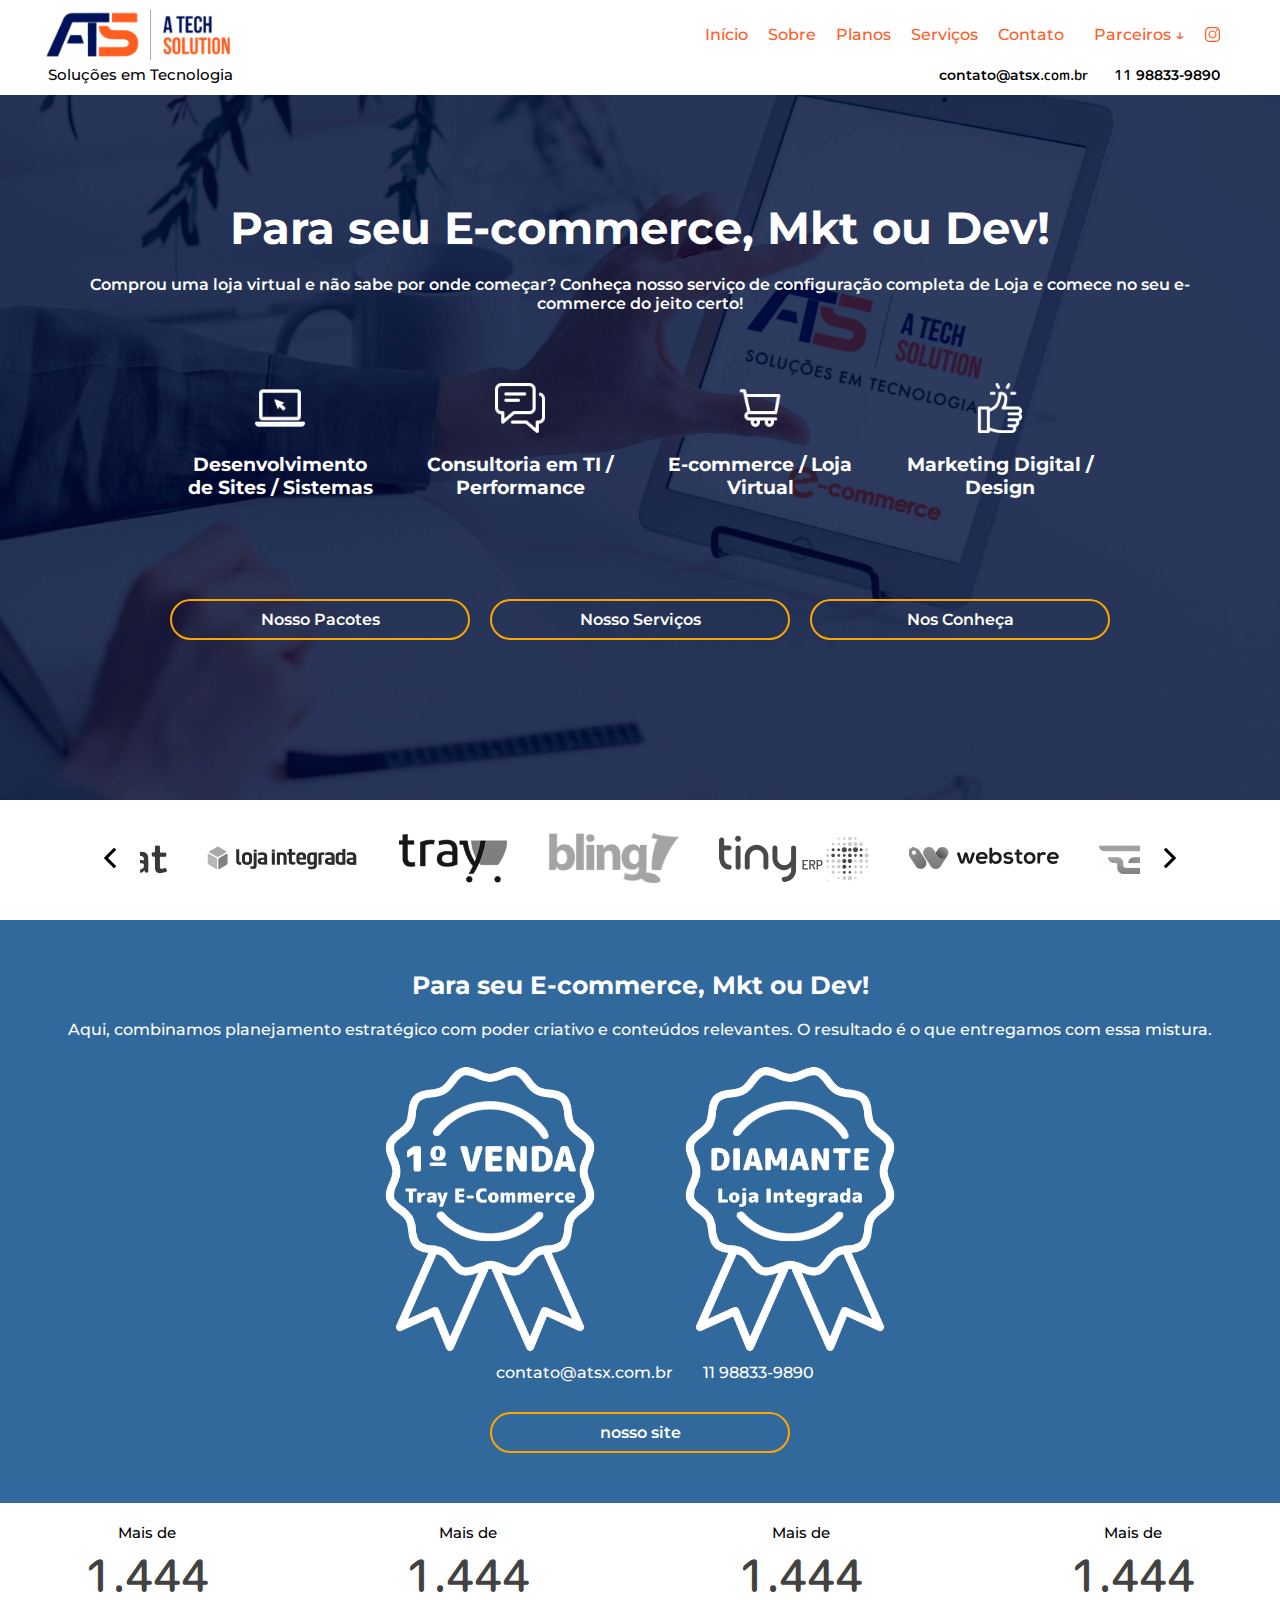
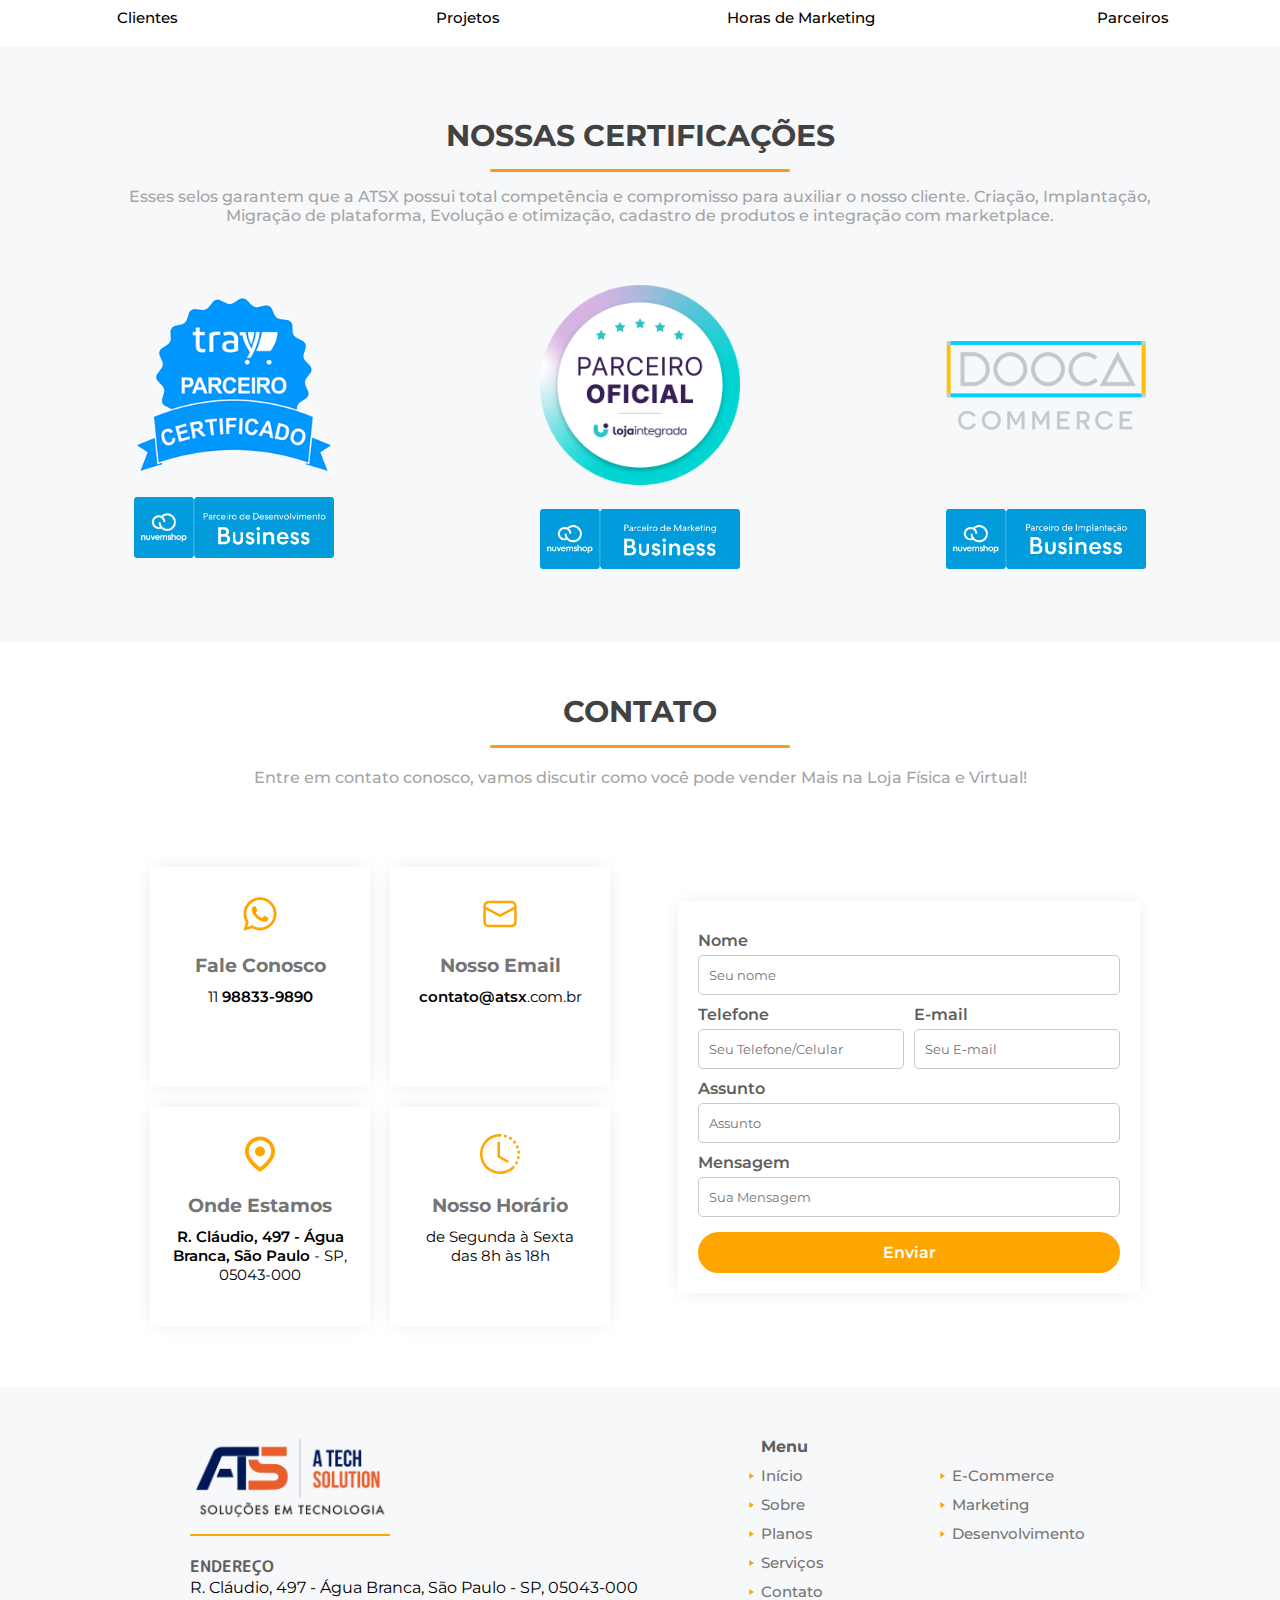
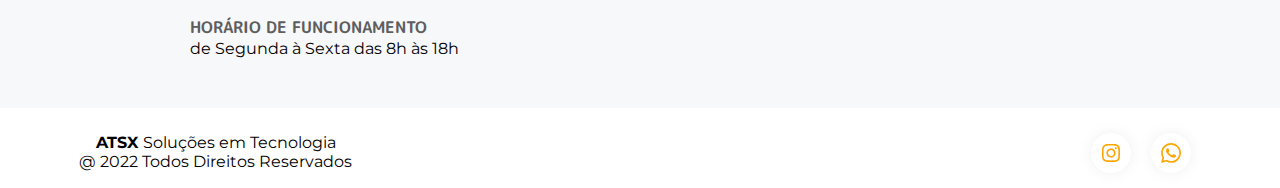
<file: index.html>
<!DOCTYPE html>
<html lang="en">
<head>
    <meta charset="UTF-8">
    <meta http-equiv="X-UA-Compatible" content="IE=edge">
    <meta name="viewport" content="width=device-width, initial-scale=1.0">
    <link rel="stylesheet" href="style.css">
    <link href="https://fonts.googleapis.com/css2?family=Montserrat:ital,wght@0,100;0,200;0,300;0,400;0,500;0,600;0,700;0,800;0,900;1,100;1,200;1,300;1,400;1,500;1,600;1,700;1,800;1,900&display=swap" rel="stylesheet">
    <link href="https://fonts.googleapis.com/css2?family=M+PLUS+Rounded+1c:wght@100;300;400;500;700;800;900&display=swap" rel="stylesheet">

    <title>Atsx</title>
</head>
<body>
    <header>
        <div class="fold-out">
            <div class="navigation">
                <img src="./icons/right-arrow.png" alt="">
            </div>
            <div class="mobile-menu">
                <div class="navigation-off"><img src="./icons/left-arrow.png" alt=""></div>
                <a href="index.html">Início</a>
                <a href="sobre.html">Sobre</a>
                <a href="pacotes.html">Planos</a>
                <a href="servicos.html">Serviços</a>
                <a href="contato.html">Contato</a>
                <a href="index.html"><img class="mobile-logo" src="./img/logo.png" alt=""></a>
            </div>
        </div>
        <div id="scroll-down">
            <div class="header-line-1">
                <!-- logo -->
                <div class="logo-atsx">
                    <img class="img-logo logo-display" src="./img/ats-logo-white.png" alt="">
                    <img class="img-logo-color" src="./img/ats-logo.png" alt="">
                </div>
                <!-- nav content -->
                <div class="nav-pages">
                    <a href="index.html">Início</a>
                    <a href="/sobre.html">Sobre</a>
                    <a href="/pacotes.html">Planos</a>
                    <a href="/servicos.html">Serviços</a>
                    <a href="/contato.html">Contato</a>
                    <div class="dropdown">
                        <button class="dropbtn">Parceiros ↓</button>
                            <div class="dropdown-content">
                                <a href="https://www.tray.com.br/" target="_blank">Tray E-commerce</a>
                                <a href="https://lojaintegrada.com.br/" target="_blank">Loja Integrada</a>
                                <a href="https://www.bling.com.br/" target="_blank">Bling</a>
                            </div>
                    </div>
                    <a href="https://www.instagram.com/atsxdigital/" target="_blank">
                        <svg class="insta-icon-nav" fill="white" xmlns="http://www.w3.org/2000/svg"  viewBox="0 0 26 26" width="26px" height="26px"><path d="M 7.546875 0 C 3.390625 0 0 3.390625 0 7.546875 L 0 18.453125 C 0 22.609375 3.390625 26 7.546875 26 L 18.453125 26 C 22.609375 26 26 22.609375 26 18.453125 L 26 7.546875 C 26 3.390625 22.609375 0 18.453125 0 Z M 7.546875 2 L 18.453125 2 C 21.527344 2 24 4.46875 24 7.546875 L 24 18.453125 C 24 21.527344 21.53125 24 18.453125 24 L 7.546875 24 C 4.472656 24 2 21.53125 2 18.453125 L 2 7.546875 C 2 4.472656 4.46875 2 7.546875 2 Z M 20.5 4 C 19.671875 4 19 4.671875 19 5.5 C 19 6.328125 19.671875 7 20.5 7 C 21.328125 7 22 6.328125 22 5.5 C 22 4.671875 21.328125 4 20.5 4 Z M 13 6 C 9.144531 6 6 9.144531 6 13 C 6 16.855469 9.144531 20 13 20 C 16.855469 20 20 16.855469 20 13 C 20 9.144531 16.855469 6 13 6 Z M 13 8 C 15.773438 8 18 10.226563 18 13 C 18 15.773438 15.773438 18 13 18 C 10.226563 18 8 15.773438 8 13 C 8 10.226563 10.226563 8 13 8 Z"/></svg>
                    </a>
                        
                </div>
            </div>
            <div class="header-line-2">
                <div class="logo-text"> <p>Soluções em Tecnologia</p></div>
                <!-- email+num wsp -->
                <div class="nav-contact">
                    <a href="/contato.html"><span>contato@atsx</span>.com.br</a>
                    <a href="https://api.whatsapp.com/send?phone=5511988339890&text=Ol%C3%A1,%20gostaria%20de%20falar%20sobre%20meu%20E-commerce." target="_blank">11 <span>98833-9890</span></a>
                </div>
            </div>
        </div>
    </header>

    <!-- container 1/parallax -->
    <section class="hero">
        <div class="container">
            <div class="container-1">
                <div class="container-1-info">
                    <h1 class="landing-h1">
                        Para seu E-commerce, Mkt ou Dev!
                    </h1>
                    <p class="landing-text">
                        Comprou uma loja virtual e não sabe por onde começar? Conheça nosso serviço de configuração completa de Loja e comece no seu e-commerce do jeito certo!
                    </p>
                    <div class="columns-cont1">
                        <div class="columns-icon-text">
                            <div class="icon-text">
                                <img src="./icons/laptop.png" alt="">
                                <h3>Desenvolvimento de Sites / Sistemas</h3>
                            </div>
                            <div class="icon-text">
                                <img src="./icons/chat.png" alt="">
                                <h3>Consultoria em TI / Performance</h3>
                            </div>
                        </div>
                        <div class="columns-icon-text">
                            <div class="icon-text">
                                <img src="./icons/cart.png" alt="">
                                <h3>E-commerce / Loja Virtual</h3>
                            </div>
                            <div class="icon-text">
                                <img src="./icons/marketing-digital.png" alt="">
                                <h3>Marketing Digital / Design</h3>
                            </div>
                            
                        </div>
                    </div>
                    
                </div>
            </div>
            

            </div>
            <div class="container-buttons">
                <a href="/pacotes.html">Nosso Pacotes</a>
                <a href="/servicos.html">Nosso Serviços</a>
                <a href="/sobre.html">Nos Conheça</a>
            </div>
        </div>
        <div class="hero-overlay"></div>
    </section>





    <!-- carousel -->
    <div class="carousel">
        <div onclick="showLeft()" class="carousel-button left"><img src="./icons/left-arrow.png" alt=""></div>
        <div class="carousel-mask">
            <div class="carousel-content">
                <a target="_blank" href="https://dooca.com.br/"><img class="dooca-bw" src="./img/parceiros/dooca-commerce.png" alt=""></a>
                <a target="_blank" href="https://www.jivochat.com.br/"><img class="jivochat-bw" src="./img/parceiros/jivochat.png" alt=""></a>
                <a target="_blank" href="https://lojaintegrada.com.br/"><img class="loja-integrada-bw" src="./img/parceiros/loja-integrada.png" alt=""></a>
                <a target="_blank" href="https://www.tray.com.br/"><img class="tray-bw" src="./img/parceiros/tray.png" alt=""></a>
                <a target="_blank" href="https://www.bling.com.br/"><img class="bling-bw" src="./img/parceiros/bling.png" alt=""></a>
                <a target="_blank" href="https://tiny.com.br/"><img class="tiny-bw" src="./img/parceiros/tiny.png" alt=""></a>
                <a target="_blank" href="https://www.webstore.com.br/"><img class="web-store-bw" src="./img/parceiros/web-store.png" alt=""></a>
                <a target="_blank" href="https://effectecommerce.com.br/"><img class="effect-bw" src="./img/parceiros/effect-ecommerce.png" alt=""></a>
                <a target="_blank" href="https://www.yapay.com.br/"><img class="yapay-bw" src="./img/parceiros/yapay.png" alt=""></a>
            </div>
        </div>
        <div onclick="showRight()" class="carousel-button right"><img src="./icons/right-arrow.png" alt=""></div>
    </div>
    <div class="non-carousel">
        <div class="non-carousel-content">
            <div class="non-carousel-row">
                <a target="_blank" href="https://dooca.com.br/"><img class="dooca-bw" src="./img/parceiros/dooca-commerce.png" alt=""></a>
                <a target="_blank" href="https://www.jivochat.com.br/"><img class="jivochat-bw" src="./img/parceiros/jivochat.png" alt=""></a>
                <a target="_blank" href="https://lojaintegrada.com.br/"><img class="loja-integrada-bw" src="./img/parceiros/loja-integrada.png" alt=""></a>
            </div>
            <div class="non-carousel-row">
                <a target="_blank" href="https://www.tray.com.br/"><img class="tray-bw" src="./img/parceiros/tray.png" alt=""></a>
                <a target="_blank" href="https://www.bling.com.br/"><img class="bling-bw" src="./img/parceiros/bling.png" alt=""></a>
                <a target="_blank" href="https://tiny.com.br/"><img class="tiny-bw" src="./img/parceiros/tiny.png" alt=""></a>
            </div>
            <div class="non-carousel-row">
                <a target="_blank" href="https://www.webstore.com.br/"><img class="web-store-bw" src="./img/parceiros/web-store.png" alt=""></a>
                <a target="_blank" href="https://effectecommerce.com.br/"><img class="effect-bw" src="./img/parceiros/effect-ecommerce.png" alt=""></a>
                <a target="_blank" href="https://www.yapay.com.br/"><img class="yapay-bw" src="./img/parceiros/yapay.png" alt=""></a>
            </div>
            
            
            
        </div>
    </div>
    <!-- container 2 -->
    <div class="container2">
        <div class="container-2">
            <div class="container-2-info">
                <h3>
                    Para seu E-commerce, Mkt ou Dev!
                </h3>
                <p class="container-2-text">
                    Aqui, combinamos planejamento estratégico com poder criativo e conteúdos relevantes. O resultado é o que entregamos com essa mistura.
                </p>
                <div class="cont2-icons-row">
                    <div class="cont2-icon">
                        <img src="./icons/tray medal.png" alt="">
                    </div>
                    <div class="cont2-icon">
                        <img src="./icons/loja integrada medal.png" alt="">
                    </div>
                </div>
                <div class="container-2-contact">
                    <p><span>contato@atsx</span>.com.br</p>
                    <p>11 <span>98833-9890</span></p>
                </div>
            </div>
            <div class="container-buttons">
                <a href="https://atsx.com.br/">nosso site</a>
            </div>
        </div>
    </div>

    <!-- container 3 -->
    <div class="container3">
        <div class="container-3">
            <div class="cont3-column">
                <p class="cont3-txt">Mais de</p>
                <p class="cont3-num">1.444</p>
                <p class="cont3-txt">Clientes</p>
            </div>
            <div class="cont3-column">
                <p class="cont3-txt">Mais de</p>
                <p class="cont3-num">1.444</p>
                <p class="cont3-txt">Projetos</p>
            </div>
            <div class="cont3-column">
                <p class="cont3-txt">Mais de</p>
                <p class="cont3-num">1.444</p>
                <p class="cont3-txt">Horas de Marketing</p>
            </div>
            <div class="cont3-column">
                <p class="cont3-txt">Mais de</p>
                <p class="cont3-num">1.444</p>
                <p class="cont3-txt">Parceiros</p>
            </div>
        </div>
    </div>

    <!-- container 4 -->
    <div class="container4">
        <div class="container-4">
            <div class="container-4-info">
                <h2>NOSSAS CERTIFICAÇÕES</h2>
                <div class="orange-line"></div>
                <p class="container-txt">Esses selos garantem que a ATSX possui total competência e compromisso para auxiliar o nosso cliente. Criação, Implantação, Migração de plataforma, Evolução e otimização, cadastro de produtos e integração com marketplace.</p>
                <div class="container-certificados">
                    <div class="certificados">
                        <a href=""><img class="cima" src="./img/selo-certificado-tray.png" alt=""></a>
                        <a href=""><img src="./img/devrocket-nuvemshop-desenvolvimento.png" alt=""></a>
                    </div>
                        
                    <div class="certificados">
                        <a href=""><img class="cima" src="./img/selo-certificado-loja-integrada-novo.png" alt=""></a>
                        <a href=""><img src="./img/devrocket-nuvemshop-marketing.png" alt=""></a>
                    </div>
                    <div class="certificados">
                        <a href=""><img class="cima" src="./img/dooca-commerce.png" alt=""></a>
                        <a href=""><img src="./img/devrocket-nuvemshop-implantacao.png" alt=""></a>
                    </div>
                </div>
            </div>
        </div>
    </div>

    <div class="containercntt">
        <div class="container-contato">
            <h2>CONTATO</h2>
            <div class="orange-line"></div>
            <p class="container-txt">Entre em contato conosco, vamos discutir como você pode vender Mais na Loja Física e Virtual!</p>
            <div class="contato-info">
                <div class="our-info">
                    <div class="our-row">
                        <div class="our-phone our-square">
                            <img src="./icons/whatsapp.svg" alt="">
                            <h3>Fale Conosco</h3>
                            <p>11 <strong>98833-9890</strong></p>
                        </div>
                        <div class="our-email our-square">
                            <img src="./icons/mail.svg" alt="">
                            <h3>Nosso Email</h3>
                            <p><strong>contato@atsx</strong>.com.br</p>
                        </div>
                    </div>
                    <div class="our-row">
                        <div class="our-place our-square">
                            <img src="./icons/map-pin.svg" alt="">
                            <h3>Onde Estamos</h3>
                            <p><strong>R. Cláudio, 497 - Água Branca, São Paulo</strong> - SP, 05043-000</p>
                        </div>
                        <div class="our-hour our-square">
                            <img src="./icons/clock.svg" alt="">
                            <h3>Nosso Horário</h3>
                            <p>de Segunda à Sexta </br>
                                das 8h às 18h</p>
                        </div>
                    </div>
                </div>
                
                    
                <form class="formulario-contato">
                    <label for="fname">Nome</label>
                    <input type="text" id="fname" name="fname" placeholder="Seu nome">
                    <div class="f-phone-mail">
                        <div class="form-phone">
                            <label for="fphone">Telefone</label>
                            <input type="text" id="fphone" name="fphone" placeholder="Seu Telefone/Celular">  
                        </div>
                        <div class="form-mail">
                            <label for="fmail">E-mail</label>
                            <input type="text" id="fmail" name="fmail" placeholder="Seu E-mail">
                        </div>
                        
                        
                    </div>
                    <label for="fsubject">Assunto</label>
                    <input type="text" id="fsubject" name="fsubject" placeholder="Assunto">
                    <label for="fmessage">Mensagem</label>
                    <input type="text" id="fmessage" name="fmessage" placeholder="Sua Mensagem">
                    
                    <a class="container-button" href="">Enviar</a>
                </form>
            </div>
        </div>
    </div>
    
    <footer>
        <div class="container-footer">
            <div class="logo-contact">
                <a href="index.html"><img src="./img/logo.png""></a>
                
                <div class="orange-line-footer"></div> <br>
                <p>
                    <strong>ENDEREÇO</strong> <br>
                    R. Cláudio, 497 - Água Branca, São Paulo - SP, 05043-000 </p> <br>
                    <strong>HORÁRIO DE FUNCIONAMENTO</strong> <br>
                    de Segunda à Sexta das 8h às 18h
    
                </p>
            </div>
            <div class="footer-col">
                <p>Menu</p>
                <div>
                    <div class="footer-col-item">
                        <img src="./icons/ci_play-arrow.svg" alt="">
                        <a href="/index.html">Início</a>
                    </div>
                    <div class="footer-col-item">
                        <img src="./icons/ci_play-arrow.svg" alt="">
                        <a href="/sobre.html">Sobre</a>
                    </div>
                    <div class="footer-col-item">
                        <img src="./icons/ci_play-arrow.svg" alt="">
                        <a href="/pacotes.html">Planos</a>
                    </div>
                    <div class="footer-col-item">
                        <img src="./icons/ci_play-arrow.svg" alt="">
                        <a href="/servicos.html">Serviços</a>
                    </div>
                    <div class="footer-col-item">
                        <img src="./icons/ci_play-arrow.svg" alt="">
                        <a href="/contato.html">Contato</a>
                    </div>
                </div>
            </div>
            <div class="footer-col">
                <p><br></p>
                <div>
                    <div class="footer-col-item">
                        <img src="./icons/ci_play-arrow.svg" alt="">
                        <a href="">E-Commerce</a>
                    </div>
                    <div class="footer-col-item">
                        <img src="./icons/ci_play-arrow.svg" alt="">
                        <a href="">Marketing</a>
                    </div>
                    <div class="footer-col-item">
                        <img src="./icons/ci_play-arrow.svg" alt="">
                        <a href="">Desenvolvimento</a>
                    </div>
                    
                </div>
            </div>
        </div>
        
        <div class="footer-line2-cont">
            <div class="footer-line2">
                <p><strong> ATSX </strong>Soluções em Tecnologia <br> @ 2022 Todos Direitos Reservados</p>
                <div class="footer-line2-icons">
                    <a href="https://www.instagram.com/atsxdigital/" target="_blank" class="icon-circle"><img src="./icons/ci_instagram.svg" alt=""></a>
                    <a href="https://api.whatsapp.com/send?phone=5511988339890&text=Ol%C3%A1,%20gostaria%20de%20falar%20sobre%20meu%20E-commerce." class="icon-circle" target="_blank"><img src="./icons/whatsapp.svg" alt=""></a>
                </div>
            </div>
        </div>
        
    </footer>
    
    <script src="./script.js"></script>
</body>
</html>
</file>
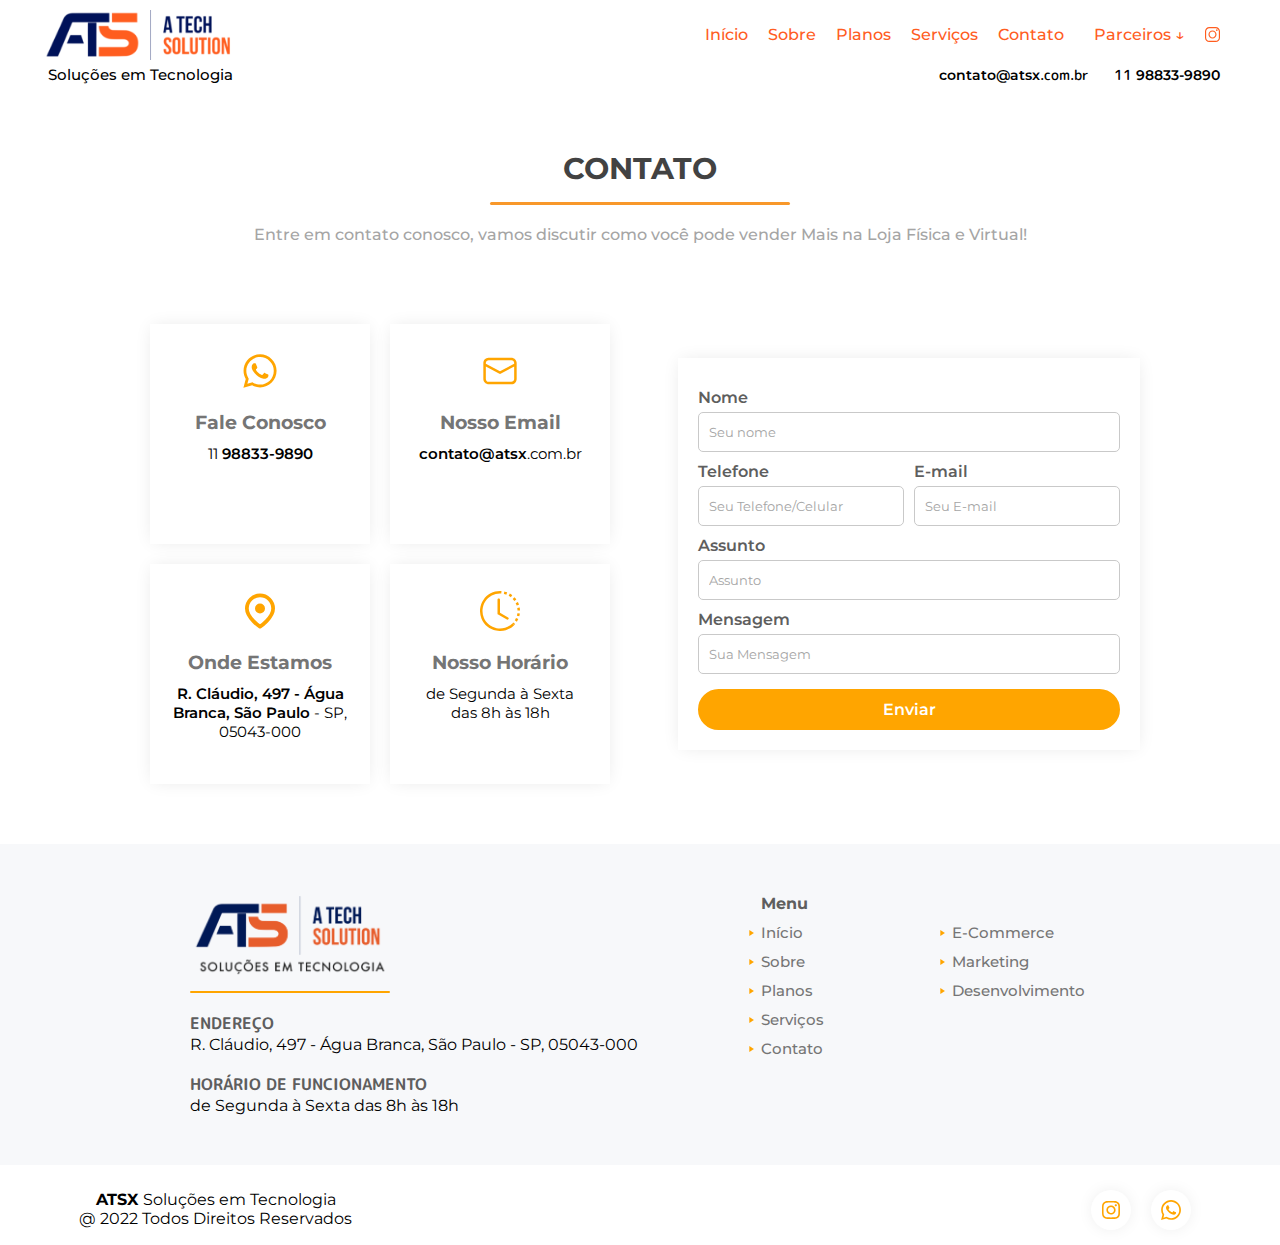
<file: contato.html>
<!DOCTYPE html>
<html lang="en">
<head>
    <meta charset="UTF-8">
    <meta http-equiv="X-UA-Compatible" content="IE=edge">
    <meta name="viewport" content="width=device-width, initial-scale=1.0">
    <link rel="stylesheet" href="style.css">
    <link href="https://fonts.googleapis.com/css2?family=Montserrat:ital,wght@0,100;0,200;0,300;0,400;0,500;0,600;0,700;0,800;0,900;1,100;1,200;1,300;1,400;1,500;1,600;1,700;1,800;1,900&display=swap" rel="stylesheet">
    <link href="https://fonts.googleapis.com/css2?family=M+PLUS+Rounded+1c:wght@100;300;400;500;700;800;900&display=swap" rel="stylesheet">
    <title>Contato ATSX</title>
</head>
<body>
    <header>
        <div class="fold-out">
            <div class="navigation">
                <img src="./icons/right-arrow.png" alt="">
            </div>
            <div class="mobile-menu">
                <div class="navigation-off"><img src="./icons/left-arrow.png" alt=""></div>
                <a href="index.html">Início</a>
                <a href="sobre.html">Sobre</a>
                <a href="pacotes.html">Planos</a>
                <a href="servicos.html">Serviços</a>
                <a href="contato.html">Contato</a>
                <a href="index.html"><img class="mobile-logo" src="./img/logo.png" alt=""></a>
            </div>
        </div>
        <div id="scroll-down">
            <div class="header-line-1">
                <!-- logo -->
                <div class="logo-atsx">
                    <img class="img-logo logo-display" src="./img/ats-logo-white.png" alt="">
                    <img class="img-logo-color" src="./img/ats-logo.png" alt="">
                </div>
                <!-- nav content -->
                <div class="nav-pages">
                    <a href="index.html">Início</a>
                    <a href="/sobre.html">Sobre</a>
                    <a href="/pacotes.html">Planos</a>
                    <a href="/servicos.html">Serviços</a>
                    <a href="/contato.html">Contato</a>
                    <div class="dropdown">
                        <button class="dropbtn">Parceiros ↓</button>
                            <div class="dropdown-content">
                                <a href="https://www.tray.com.br/" target="_blank">Tray E-commerce</a>
                                <a href="https://lojaintegrada.com.br/" target="_blank">Loja Integrada</a>
                                <a href="https://www.bling.com.br/" target="_blank">Bling</a>
                            </div>
                    </div>
                    <a href="https://www.instagram.com/atsxdigital/" target="_blank">
                        <svg class="insta-icon-nav" fill="white" xmlns="http://www.w3.org/2000/svg"  viewBox="0 0 26 26" width="26px" height="26px"><path d="M 7.546875 0 C 3.390625 0 0 3.390625 0 7.546875 L 0 18.453125 C 0 22.609375 3.390625 26 7.546875 26 L 18.453125 26 C 22.609375 26 26 22.609375 26 18.453125 L 26 7.546875 C 26 3.390625 22.609375 0 18.453125 0 Z M 7.546875 2 L 18.453125 2 C 21.527344 2 24 4.46875 24 7.546875 L 24 18.453125 C 24 21.527344 21.53125 24 18.453125 24 L 7.546875 24 C 4.472656 24 2 21.53125 2 18.453125 L 2 7.546875 C 2 4.472656 4.46875 2 7.546875 2 Z M 20.5 4 C 19.671875 4 19 4.671875 19 5.5 C 19 6.328125 19.671875 7 20.5 7 C 21.328125 7 22 6.328125 22 5.5 C 22 4.671875 21.328125 4 20.5 4 Z M 13 6 C 9.144531 6 6 9.144531 6 13 C 6 16.855469 9.144531 20 13 20 C 16.855469 20 20 16.855469 20 13 C 20 9.144531 16.855469 6 13 6 Z M 13 8 C 15.773438 8 18 10.226563 18 13 C 18 15.773438 15.773438 18 13 18 C 10.226563 18 8 15.773438 8 13 C 8 10.226563 10.226563 8 13 8 Z"/></svg>
                    </a>
                        
                </div>
            </div>
            <div class="header-line-2">
                <div class="logo-text"> <p>Soluções em Tecnologia</p></div>
                <!-- email+num wsp -->
                <div class="nav-contact">
                    <a href="/contato.html"><span>contato@atsx</span>.com.br</a>
                    <a href="https://api.whatsapp.com/send?phone=5511988339890&text=Ol%C3%A1,%20gostaria%20de%20falar%20sobre%20meu%20E-commerce." target="_blank">11 <span>98833-9890</span></a>
                </div>
            </div>
        </div>
    </header>
    <div class="containercntt cntt-page" style="padding-top:100px;">
        <div class="container-contato">
            <h2>CONTATO</h2>
            <div class="orange-line"></div>
            <p class="container-txt">Entre em contato conosco, vamos discutir como você pode vender Mais na Loja Física e Virtual!</p>
            <div class="contato-info">
                <div class="our-info">
                    <div class="our-row">
                        <div class="our-phone our-square">
                            <img src="./icons/whatsapp.svg" alt="">
                            <h3>Fale Conosco</h3>
                            <p>11 <strong>98833-9890</strong></p>
                        </div>
                        <div class="our-email our-square">
                            <img src="./icons/mail.svg" alt="">
                            <h3>Nosso Email</h3>
                            <p><strong>contato@atsx</strong>.com.br</p>
                        </div>
                    </div>
                    <div class="our-row">
                        <div class="our-place our-square">
                            <img src="./icons/map-pin.svg" alt="">
                            <h3>Onde Estamos</h3>
                            <p><strong>R. Cláudio, 497 - Água Branca, São Paulo</strong> - SP, 05043-000</p>
                        </div>
                        <div class="our-hour our-square">
                            <img src="./icons/clock.svg" alt="">
                            <h3>Nosso Horário</h3>
                            <p>de Segunda à Sexta </br>
                                das 8h às 18h</p>
                        </div>
                    </div>
                </div>
                
                    
                <form class="formulario-contato">
                    <label for="fname">Nome</label>
                    <input type="text" id="fname" name="fname" value="Seu nome">
                    <div class="f-phone-mail">
                        <div class="form-phone">
                            <label for="fphone">Telefone</label>
                            <input type="text" id="fphone" name="fphone" value="Seu Telefone/Celular">  
                        </div>
                        <div class="form-mail">
                            <label for="fmail">E-mail</label>
                            <input type="text" id="fmail" name="fmail" value="Seu E-mail">
                        </div>
                        
                        
                    </div>
                    <label for="fsubject">Assunto</label>
                    <input type="text" id="fsubject" name="fsubject" value="Assunto">
                    <label for="fmessage">Mensagem</label>
                    <input type="text" id="fmessage" name="fmessage" value="Sua Mensagem">
                    <!-- <label for="fverf">Verificação</label>
                    <input type="text" id="fverf" name="fverf"> -->
                    <a class="container-button" href="">Enviar</a>
                </form>
            </div>
        </div>
    </div>
    
    <footer>
        <div class="container-footer">
            <div class="logo-contact">
                <a href="index.html"><img src="./img/logo.png""></a>
                
                <div class="orange-line-footer"></div> <br>
                <p>
                    <strong>ENDEREÇO</strong> <br>
                    R. Cláudio, 497 - Água Branca, São Paulo - SP, 05043-000 </p> <br>
                    <strong>HORÁRIO DE FUNCIONAMENTO</strong> <br>
                    de Segunda à Sexta das 8h às 18h
    
                </p>
            </div>
            <div class="footer-col">
                <p>Menu</p>
                <div>
                    <div class="footer-col-item">
                        <img src="./icons/ci_play-arrow.svg" alt="">
                        <a href="/index.html">Início</a>
                    </div>
                    <div class="footer-col-item">
                        <img src="./icons/ci_play-arrow.svg" alt="">
                        <a href="/sobre.html">Sobre</a>
                    </div>
                    <div class="footer-col-item">
                        <img src="./icons/ci_play-arrow.svg" alt="">
                        <a href="/pacotes.html">Planos</a>
                    </div>
                    <div class="footer-col-item">
                        <img src="./icons/ci_play-arrow.svg" alt="">
                        <a href="/servicos.html">Serviços</a>
                    </div>
                    <div class="footer-col-item">
                        <img src="./icons/ci_play-arrow.svg" alt="">
                        <a href="/contato.html">Contato</a>
                    </div>
                </div>
            </div>
            <div class="footer-col">
                <p><br></p>
                <div>
                    <div class="footer-col-item">
                        <img src="./icons/ci_play-arrow.svg" alt="">
                        <a href="">E-Commerce</a>
                    </div>
                    <div class="footer-col-item">
                        <img src="./icons/ci_play-arrow.svg" alt="">
                        <a href="">Marketing</a>
                    </div>
                    <div class="footer-col-item">
                        <img src="./icons/ci_play-arrow.svg" alt="">
                        <a href="">Desenvolvimento</a>
                    </div>
                    
                </div>
            </div>
        </div>
        
        <div class="footer-line2-cont">
            <div class="footer-line2">
                <p><strong> ATSX </strong>Soluções em Tecnologia <br> @ 2022 Todos Direitos Reservados</p>
                <div class="footer-line2-icons">
                    <a href="https://www.instagram.com/atsxdigital/" target="_blank" class="icon-circle"><img src="./icons/ci_instagram.svg" alt=""></a>
                    <a href="https://api.whatsapp.com/send?phone=5511988339890&text=Ol%C3%A1,%20gostaria%20de%20falar%20sobre%20meu%20E-commerce." class="icon-circle" target="_blank"><img src="./icons/whatsapp.svg" alt=""></a>
                </div>
            </div>
        </div>
        
    </footer>
    <script src="./script.js"></script>
</body>
</html>
</file>
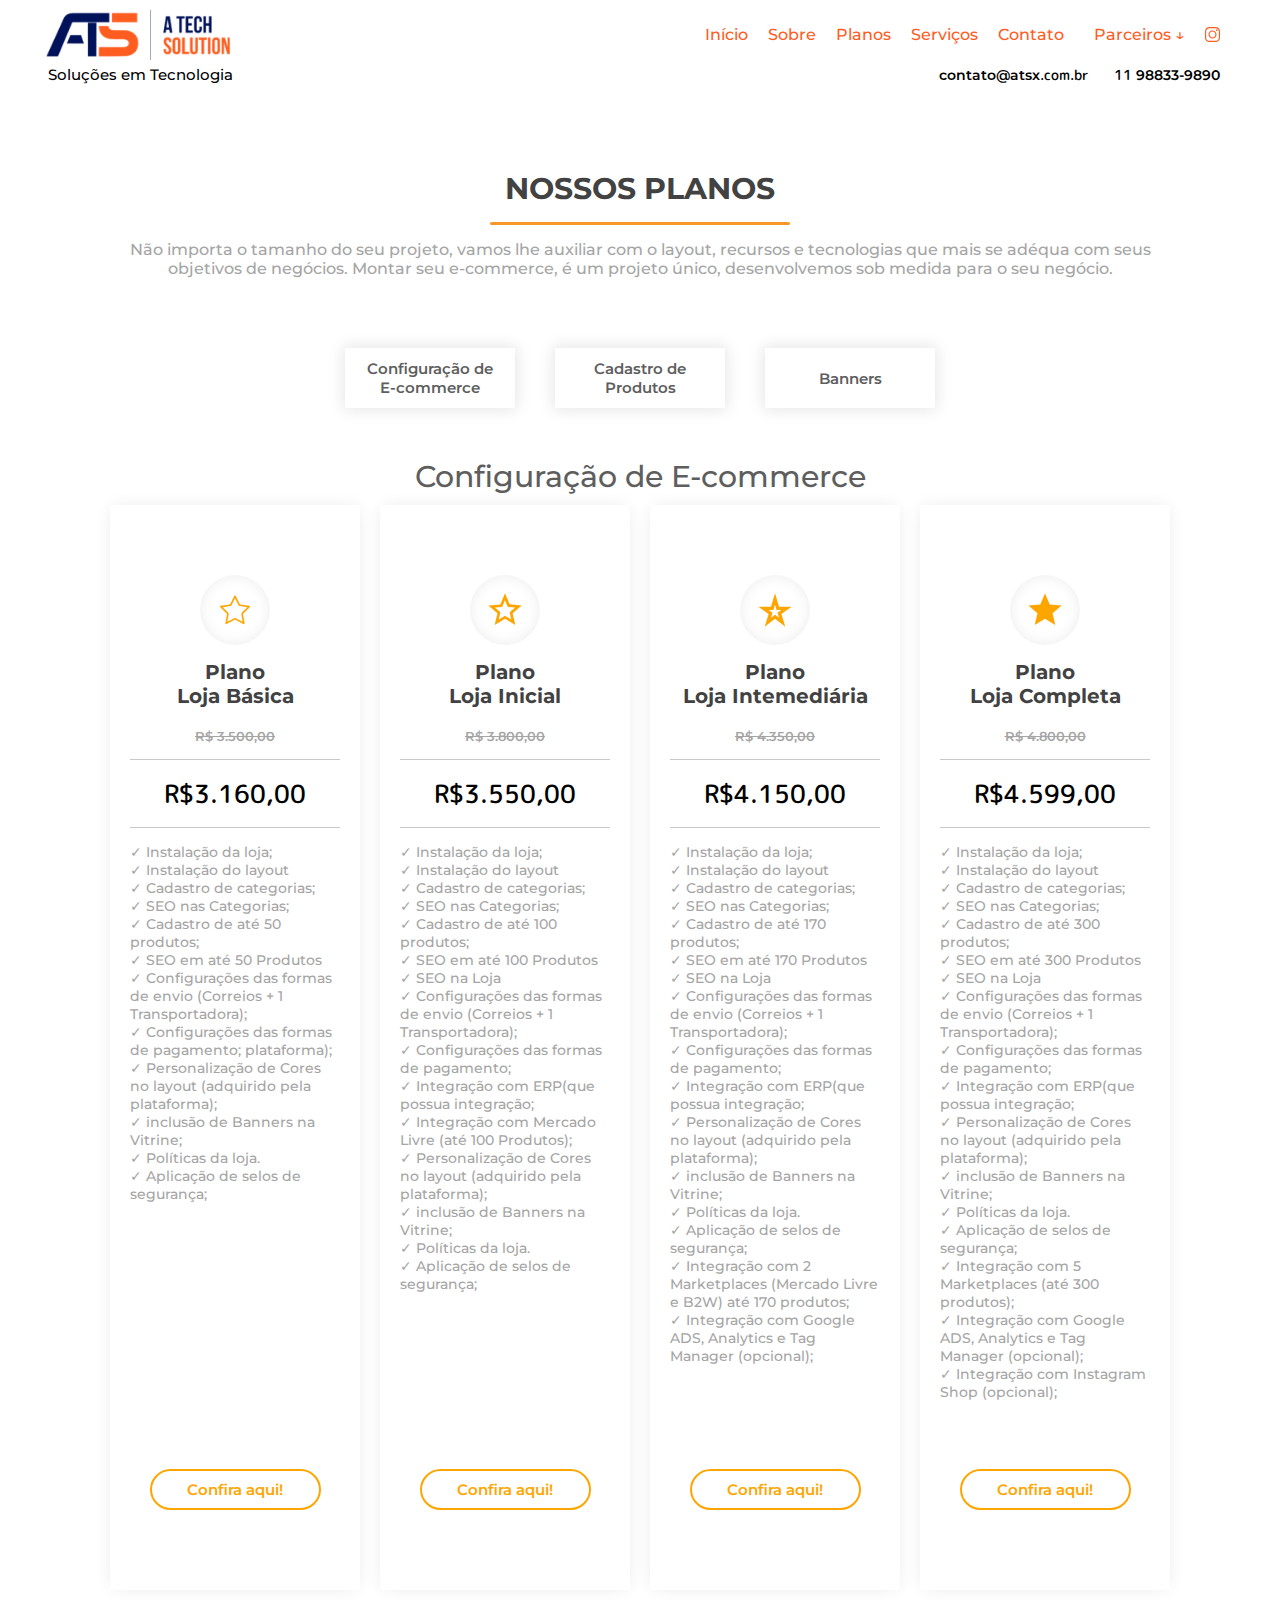
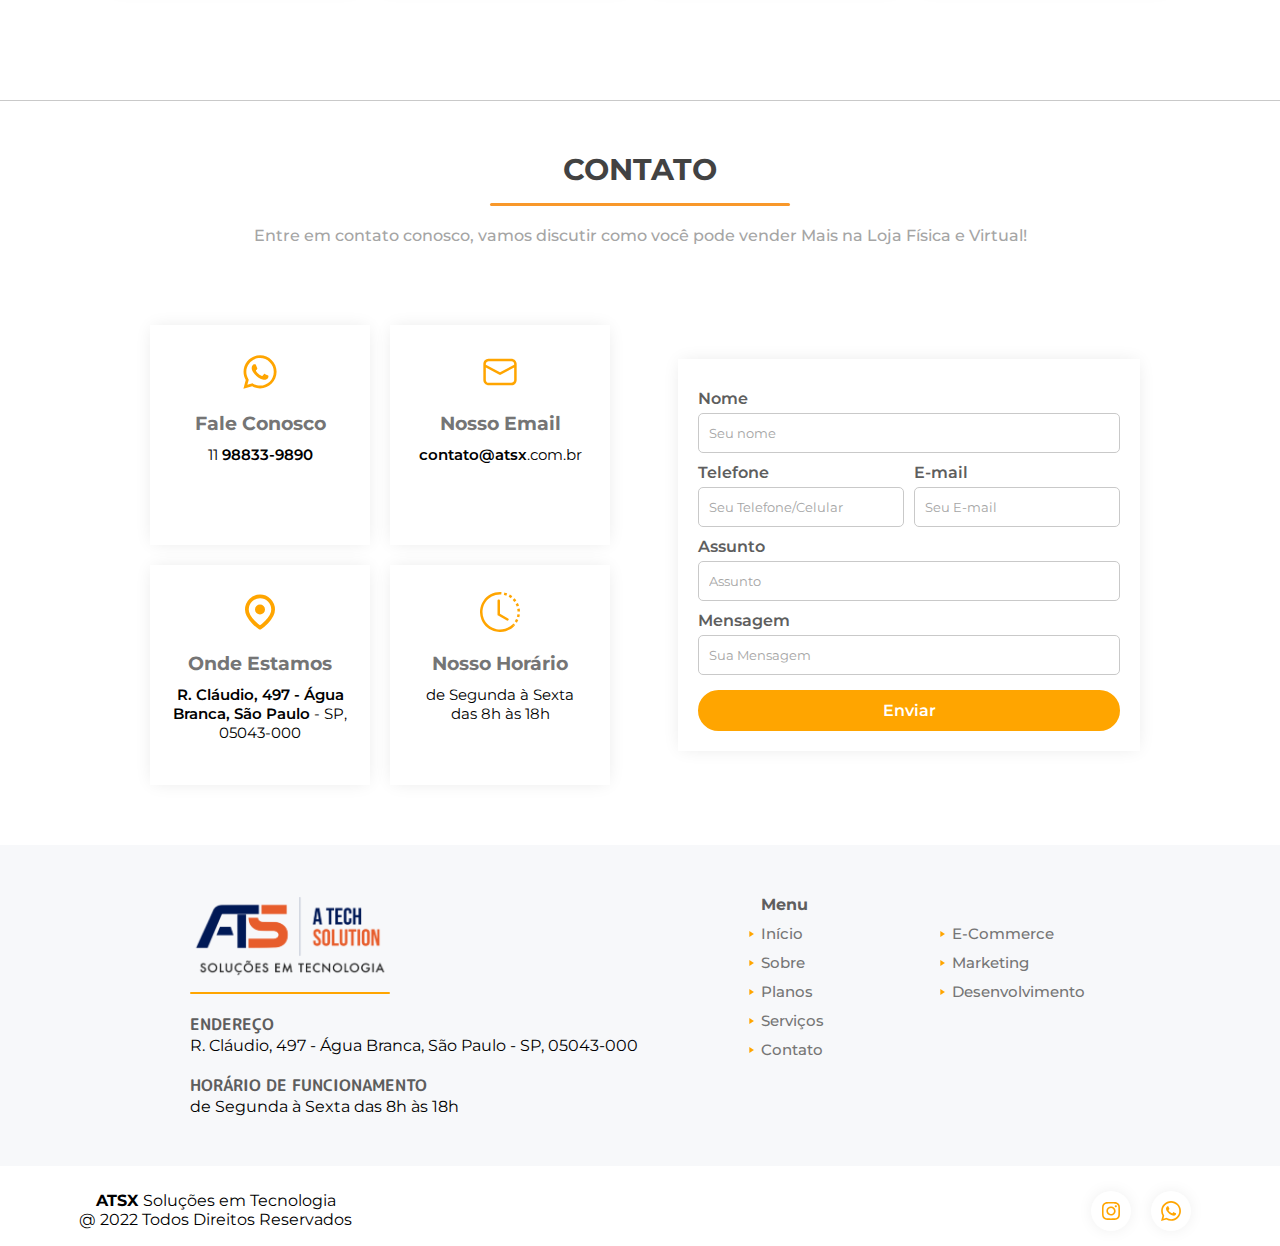
<file: pacotes.html>
<!DOCTYPE html>
<html lang="en">
<head>
    <meta charset="UTF-8">
    <meta http-equiv="X-UA-Compatible" content="IE=edge">
    <meta name="viewport" content="width=device-width, initial-scale=1.0">
    <link rel="stylesheet" href="style.css">
    <link href="https://fonts.googleapis.com/css2?family=Montserrat:ital,wght@0,100;0,200;0,300;0,400;0,500;0,600;0,700;0,800;0,900;1,100;1,200;1,300;1,400;1,500;1,600;1,700;1,800;1,900&display=swap" rel="stylesheet">
    <link href="https://fonts.googleapis.com/css2?family=M+PLUS+Rounded+1c:wght@100;300;400;500;700;800;900&display=swap" rel="stylesheet">

    <title>Planos ATSX</title>
</head>
<body>
    <header>
        <div class="fold-out">
            <div class="navigation">
                <img src="./icons/right-arrow.png" alt="">
            </div>
            <div class="mobile-menu">
                <div class="navigation-off"><img src="./icons/left-arrow.png" alt=""></div>
                <a href="index.html">Início</a>
                <a href="sobre.html">Sobre</a>
                <a href="pacotes.html">Planos</a>
                <a href="servicos.html">Serviços</a>
                <a href="contato.html">Contato</a>
                <a href="index.html"><img class="mobile-logo" src="./img/logo.png" alt=""></a>
            </div>
        </div>
        <div id="scroll-down">
            <div class="header-line-1">
                <!-- logo -->
                <div class="logo-atsx">
                    <img class="img-logo logo-display" src="./img/ats-logo-white.png" alt="">
                    <img class="img-logo-color" src="./img/ats-logo.png" alt="">
                </div>
                <!-- nav content -->
                <div class="nav-pages">
                    <a href="index.html">Início</a>
                    <a href="/sobre.html">Sobre</a>
                    <a href="/pacotes.html">Planos</a>
                    <a href="/servicos.html">Serviços</a>
                    <a href="/contato.html">Contato</a>
                    <div class="dropdown">
                        <button class="dropbtn">Parceiros ↓</button>
                            <div class="dropdown-content">
                                <a href="https://www.tray.com.br/" target="_blank">Tray E-commerce</a>
                                <a href="https://lojaintegrada.com.br/" target="_blank">Loja Integrada</a>
                                <a href="https://www.bling.com.br/" target="_blank">Bling</a>
                            </div>
                    </div>
                    <a href="https://www.instagram.com/atsxdigital/" target="_blank">
                        <svg class="insta-icon-nav" fill="white" xmlns="http://www.w3.org/2000/svg"  viewBox="0 0 26 26" width="26px" height="26px"><path d="M 7.546875 0 C 3.390625 0 0 3.390625 0 7.546875 L 0 18.453125 C 0 22.609375 3.390625 26 7.546875 26 L 18.453125 26 C 22.609375 26 26 22.609375 26 18.453125 L 26 7.546875 C 26 3.390625 22.609375 0 18.453125 0 Z M 7.546875 2 L 18.453125 2 C 21.527344 2 24 4.46875 24 7.546875 L 24 18.453125 C 24 21.527344 21.53125 24 18.453125 24 L 7.546875 24 C 4.472656 24 2 21.53125 2 18.453125 L 2 7.546875 C 2 4.472656 4.46875 2 7.546875 2 Z M 20.5 4 C 19.671875 4 19 4.671875 19 5.5 C 19 6.328125 19.671875 7 20.5 7 C 21.328125 7 22 6.328125 22 5.5 C 22 4.671875 21.328125 4 20.5 4 Z M 13 6 C 9.144531 6 6 9.144531 6 13 C 6 16.855469 9.144531 20 13 20 C 16.855469 20 20 16.855469 20 13 C 20 9.144531 16.855469 6 13 6 Z M 13 8 C 15.773438 8 18 10.226563 18 13 C 18 15.773438 15.773438 18 13 18 C 10.226563 18 8 15.773438 8 13 C 8 10.226563 10.226563 8 13 8 Z"/></svg>
                    </a>
                        
                </div>
            </div>
            <div class="header-line-2">
                <div class="logo-text"> <p>Soluções em Tecnologia</p></div>
                <!-- email+num wsp -->
                <div class="nav-contact">
                    <a href="/contato.html"><span>contato@atsx</span>.com.br</a>
                    <a href="https://api.whatsapp.com/send?phone=5511988339890&text=Ol%C3%A1,%20gostaria%20de%20falar%20sobre%20meu%20E-commerce." target="_blank">11 <span>98833-9890</span></a>
                </div>
            </div>
        </div>
    </header>

    <div class="container-sobre">
        <div class="container-4">
            <div class="container-4-info">
                <h2>NOSSOS PLANOS</h2>
                <div class="orange-line"></div>
                <p class="container-txt">Não importa o tamanho do seu projeto, vamos lhe auxiliar
                    com o layout, recursos e tecnologias que mais se adéqua com seus objetivos de negócios. Montar
                    seu e-commerce, é um projeto único, desenvolvemos sob medida para o seu negócio.</p>
            </div>
        </div>
        <div class="buttons-container-pacotes">
            <div class="button-container bt-config-ecommerce"><p>Configuração de<br>E-commerce</p></div>
            <div class="button-container bt-cadastro-produtos"><p>Cadastro de<br>Produtos</p></div>
            <div class="button-container bt-banners"><p>Banners</p></div>
        </div>
    </div>
    
    <div class="container-pacotes">
        <div class="pacotes pac-config-ecommerce show">
            <h3>Configuração de E-commerce</h3>
            <div class="pacotes-row">
                <div class="pacotes-col pac-large">
                    <div class="upper-pac-col">
                        <div class="icon-circle">
                            <img src="./icons/star 1.svg" alt="">
                        </div>
                        <h4>Plano<br>Loja Básica</h4>
                        <p class="desconto">R$ 3.500,00</p>
                        <hr>
                        <h2>R$3.160,00</h2>
                        <hr>
                        <p class="container-txt">
                            ✓ Instalação da loja;<br>
                            ✓ Instalação do layout<br>
                            ✓ Cadastro de categorias;<br>
                            ✓ SEO nas Categorias;<br>
                            ✓ Cadastro de até 50 produtos;<br>
                            ✓ SEO em até 50 Produtos<br>
                            ✓ Configurações das formas de envio (Correios + 1 Transportadora);<br>
                            ✓ Configurações das formas de pagamento; plataforma);<br>
                            ✓ Personalização de Cores no layout (adquirido pela plataforma); <br>
                            ✓ inclusão de Banners na Vitrine;<br>
                            ✓ Políticas da loja.<br>
                            ✓ Aplicação de selos de segurança;<br>
                        </p>
                    </div>
                    <div class="bottom-pac-col">
                        
                            <div class="container-buttons">
                                <a href="index.html">Confira aqui!</a>
                            </div>
                    </div>
                    
                    
                </div>
                <div class="pacotes-col pac-large">
                    <div class="upper-pac-col">
                        <div class="icon-circle">
                            <img src="./icons/star 2.svg" alt="">
                        </div>
                        <h4>Plano<br>Loja Inicial</h4>
                        <p class="desconto">R$ 3.800,00</p>
                        <hr>
                        <h2>R$3.550,00</h2>
                        <hr>
                        <p class="container-txt">
                            ✓ Instalação da loja;<br>
                            ✓ Instalação do layout<br>
                            ✓ Cadastro de categorias;<br>
                            ✓ SEO nas Categorias;<br>
                            ✓ Cadastro de até 100 produtos;<br>
                            ✓ SEO em até 100 Produtos<br>
                            ✓ SEO na Loja<br>
                            ✓ Configurações das formas de envio (Correios + 1 Transportadora);<br>
                            ✓ Configurações das formas de pagamento;<br>
                            ✓ Integração com ERP(que possua integração;<br>
                            ✓ Integração com Mercado Livre (até 100 Produtos);<br>
                            ✓ Personalização de Cores no layout (adquirido pela plataforma);<br>
                            ✓ inclusão de Banners na Vitrine;<br>
                            ✓ Políticas da loja.<br>
                            ✓ Aplicação de selos de segurança;</p>
                    </div>
                    <div class="bottom-pac-col">
                        
                        <div class="container-buttons">
                            <a href="index.html">Confira aqui!</a>
                        </div>
                    </div>
                    
                    
                </div>
                <div class="pacotes-col pac-large">
                    <div class="upper-pac-col">
                        <div class="icon-circle">
                            <img src="./icons/star 3.svg" alt="">
                        </div>
                        <h4>Plano<br>Loja Intemediária</h4>
                        <p class="desconto">R$ 4.350,00</p>
                        <hr>
                        <h2>R$4.150,00</h2>
                        <hr>
                        <p class="container-txt">
                            ✓ Instalação da loja;<br>
                            ✓ Instalação do layout<br>
                            ✓ Cadastro de categorias;<br>
                            ✓ SEO nas Categorias;<br>
                            ✓ Cadastro de até 170 produtos;<br>
                            ✓ SEO em até 170 Produtos<br>
                            ✓ SEO na Loja<br>
                            ✓ Configurações das formas de envio (Correios + 1 Transportadora);<br>
                            ✓ Configurações das formas de pagamento;<br>
                            ✓ Integração com ERP(que possua integração;<br>
                            ✓ Personalização de Cores no layout (adquirido pela plataforma);<br>
                            ✓ inclusão de Banners na Vitrine;<br>
                            ✓ Políticas da loja.<br>
                            ✓ Aplicação de selos de segurança;<br>
                            ✓ Integração com 2 Marketplaces (Mercado Livre e B2W) até 170 produtos;<br>
                            ✓ Integração com Google ADS, Analytics e Tag Manager (opcional);</p>
                        
                    </div>
                    <div class="bottom-pac-col">
                        
                        <div class="container-buttons">
                            <a href="index.html">Confira aqui!</a>
                        </div>
                    </div>
                    
                    
                </div>
                <div class="pacotes-col pac-large">
                    <div class="upper-pac-col">
                        <div class="icon-circle">
                            <img src="./icons/star 4.svg" alt="">
                        </div>
                        <h4>Plano<br>Loja Completa</h4>
                        <p class="desconto">R$ 4.800,00</p>
                        <hr>
                        <h2>R$4.599,00</h2>
                        <hr>
                        <p class="container-txt">
                            ✓ Instalação da loja;<br>
                            ✓ Instalação do layout<br>
                            ✓ Cadastro de categorias;<br>
                            ✓ SEO nas Categorias;<br>
                            ✓ Cadastro de até 300 produtos;<br>
                            ✓ SEO em até 300 Produtos<br>
                            ✓ SEO na Loja<br>
                            ✓ Configurações das formas de envio (Correios + 1 Transportadora);<br>
                            ✓ Configurações das formas de pagamento;<br>
                            ✓ Integração com ERP(que possua integração;<br>
                            ✓ Personalização de Cores no layout (adquirido pela plataforma);<br>
                            ✓ inclusão de Banners na Vitrine;<br>
                            ✓ Políticas da loja.<br>
                            ✓ Aplicação de selos de segurança;<br>
                            ✓ Integração com 5 Marketplaces (até 300 produtos);<br>
                            ✓ Integração com Google ADS, Analytics e Tag Manager (opcional);<br>
                            ✓ Integração com Instagram Shop (opcional);</p>
                    </div>
                    <div class="bottom-pac-col">
                        
                        <div class="container-buttons">
                            <a href="index.html">Confira aqui!</a>
                        </div>
                    </div>
                    
                    
                </div>
            </div>
        </div>
        <div class="pacotes pac-cadastro-produtos">
            <h3>Cadastro de Produtos</h3>
            <div class="pacotes-row">
                <div class="pacotes-col">
                    <div class="icon-circle">
                        <img src="./icons/star 1.svg" alt="">
                    </div>
                    <h4>Plano Cadastro<br>de Produtos 1</h4>
                    <hr>
                    <h2>R$149,00</h2>
                    <hr>
                    <p class="desconto">10% OFF</p>
                    <div class="container-buttons">
                        <a href="index.html">Confira aqui!</a>
                    </div>
                </div>
                <div class="pacotes-col">
                    <div class="icon-circle">
                        <img src="./icons/star 2.svg" alt="">
                    </div>
                    <h4>Plano Cadastro<br>de Produtos 2</h4>
                    <hr>
                    <h2>R$149,00</h2>
                    <hr>
                    <p class="desconto">10% OFF</p>
                    <div class="container-buttons">
                        <a href="index.html">Confira aqui!</a>
                    </div>
                </div>
                <div class="pacotes-col">
                    <div class="icon-circle">
                        <img src="./icons/star 3.svg" alt="">
                    </div>
                    <h4>Plano Cadastro<br>de Produtos 3</h4>
                    <hr>
                    <h2>R$149,00</h2>
                    <hr>
                    <p class="desconto">10% OFF</p>
                    <div class="container-buttons">
                        <a href="index.html">Confira aqui!</a>
                    </div>
                </div>
                <div class="pacotes-col">
                    <div class="icon-circle">
                        <img src="./icons/star 4.svg" alt="">
                    </div>
                    <h4>Plano Cadastro<br>de Produtos 4</h4>
                    <hr>
                    <h2>R$149,00</h2>
                    <hr>
                    <p class="desconto">10% OFF</p>
                    <div class="container-buttons">
                        <a href="index.html">Confira aqui!</a>
                    </div>
                </div>
            </div>
        </div>
        <div class="pacotes pac-banners">
            <h3>Banners</h3>
            <div class="pacotes-row">
                <div class="pacotes-col">
                    <div class="icon-circle">
                        <img src="./icons/star 1.svg" alt="">
                    </div>
                    <h4>Plano<br>Banners 1</h4>
                    <hr>
                    <h2>R$149,00</h2>
                    <hr>
                    <p class="desconto">10% OFF</p>
                    <div class="container-buttons">
                        <a href="index.html">Confira aqui!</a>
                    </div>
                </div>
                <div class="pacotes-col">
                    <div class="icon-circle">
                        <img src="./icons/star 2.svg" alt="">
                    </div>
                    <h4>Plano<br>Banners 2</h4>
                    <hr>
                    <h2>R$149,00</h2>
                    <hr>
                    <p class="desconto">10% OFF</p>
                    <div class="container-buttons">
                        <a href="index.html">Confira aqui!</a>
                    </div>
                </div>
                <div class="pacotes-col">
                    <div class="icon-circle">
                        <img src="./icons/star 3.svg" alt="">
                    </div>
                    <h4>Plano<br>Banners 3</h4>
                    <hr>
                    <h2>R$149,00</h2>
                    <hr>
                    <p class="desconto">10% OFF</p>
                    <div class="container-buttons">
                        <a href="index.html">Confira aqui!</a>
                    </div>
                </div>
                <div class="pacotes-col">
                    <div class="icon-circle">
                        <img src="./icons/star 4.svg" alt="">
                    </div>
                    <h4>Plano<br>Banners 4</h4>
                    <hr>
                    <h2>R$149,00</h2>
                    <hr>
                    <p class="desconto">10% OFF</p>
                    <div class="container-buttons">
                        <a href="index.html">Confira aqui!</a>
                    </div>
                </div>
            </div>
        </div>
    </div>
    <hr>
    <div class="containercntt">
        <div class="container-contato">
            <h2>CONTATO</h2>
            <div class="orange-line"></div>
            <p class="container-txt">Entre em contato conosco, vamos discutir como você pode vender Mais na Loja Física e Virtual!</p>
            <div class="contato-info">
                <div class="our-info">
                    <div class="our-row">
                        <div class="our-phone our-square">
                            <img src="./icons/whatsapp.svg" alt="">
                            <h3>Fale Conosco</h3>
                            <p>11 <strong>98833-9890</strong></p>
                        </div>
                        <div class="our-email our-square">
                            <img src="./icons/mail.svg" alt="">
                            <h3>Nosso Email</h3>
                            <p><strong>contato@atsx</strong>.com.br</p>
                        </div>
                    </div>
                    <div class="our-row">
                        <div class="our-place our-square">
                            <img src="./icons/map-pin.svg" alt="">
                            <h3>Onde Estamos</h3>
                            <p><strong>R. Cláudio, 497 - Água Branca, São Paulo</strong> - SP, 05043-000</p>
                        </div>
                        <div class="our-hour our-square">
                            <img src="./icons/clock.svg" alt="">
                            <h3>Nosso Horário</h3>
                            <p>de Segunda à Sexta </br>
                                das 8h às 18h</p>
                        </div>
                    </div>
                </div>
                
                    
                <form class="formulario-contato">
                    <label for="fname">Nome</label>
                    <input type="text" id="fname" name="fname" value="Seu nome">
                    <div class="f-phone-mail">
                        <div class="form-phone">
                            <label for="fphone">Telefone</label>
                            <input type="text" id="fphone" name="fphone" value="Seu Telefone/Celular">  
                        </div>
                        <div class="form-mail">
                            <label for="fmail">E-mail</label>
                            <input type="text" id="fmail" name="fmail" value="Seu E-mail">
                        </div>
                        
                        
                    </div>
                    <label for="fsubject">Assunto</label>
                    <input type="text" id="fsubject" name="fsubject" value="Assunto">
                    <label for="fmessage">Mensagem</label>
                    <input type="text" id="fmessage" name="fmessage" value="Sua Mensagem">
                    <a class="container-button" href="">Enviar</a>
                </form>
            </div>
        </div>
    </div>
    
    <footer>
        <div class="container-footer">
            <div class="logo-contact">
                <a href="index.html"><img src="./img/logo.png""></a>
                
                <div class="orange-line-footer"></div> <br>
                <p>
                    <strong>ENDEREÇO</strong> <br>
                    R. Cláudio, 497 - Água Branca, São Paulo - SP, 05043-000 </p> <br>
                    <strong>HORÁRIO DE FUNCIONAMENTO</strong> <br>
                    de Segunda à Sexta das 8h às 18h
    
                </p>
            </div>
            <div class="footer-col">
                <p>Menu</p>
                <div>
                    <div class="footer-col-item">
                        <img src="./icons/ci_play-arrow.svg" alt="">
                        <a href="/index.html">Início</a>
                    </div>
                    <div class="footer-col-item">
                        <img src="./icons/ci_play-arrow.svg" alt="">
                        <a href="/sobre.html">Sobre</a>
                    </div>
                    <div class="footer-col-item">
                        <img src="./icons/ci_play-arrow.svg" alt="">
                        <a href="/pacotes.html">Planos</a>
                    </div>
                    <div class="footer-col-item">
                        <img src="./icons/ci_play-arrow.svg" alt="">
                        <a href="/servicos.html">Serviços</a>
                    </div>
                    <div class="footer-col-item">
                        <img src="./icons/ci_play-arrow.svg" alt="">
                        <a href="/contato.html">Contato</a>
                    </div>
                </div>
            </div>
            <div class="footer-col">
                <p><br></p>
                <div>
                    <div class="footer-col-item">
                        <img src="./icons/ci_play-arrow.svg" alt="">
                        <a href="">E-Commerce</a>
                    </div>
                    <div class="footer-col-item">
                        <img src="./icons/ci_play-arrow.svg" alt="">
                        <a href="">Marketing</a>
                    </div>
                    <div class="footer-col-item">
                        <img src="./icons/ci_play-arrow.svg" alt="">
                        <a href="">Desenvolvimento</a>
                    </div>
                    
                </div>
            </div>
        </div>
        
        <div class="footer-line2-cont">
            <div class="footer-line2">
                <p><strong> ATSX </strong>Soluções em Tecnologia <br> @ 2022 Todos Direitos Reservados</p>
                <div class="footer-line2-icons">
                    <a href="https://www.instagram.com/atsxdigital/" target="_blank" class="icon-circle"><img src="./icons/ci_instagram.svg" alt=""></a>
                    <a href="https://api.whatsapp.com/send?phone=5511988339890&text=Ol%C3%A1,%20gostaria%20de%20falar%20sobre%20meu%20E-commerce." class="icon-circle" target="_blank"><img src="./icons/whatsapp.svg" alt=""></a>
                </div>
            </div>
        </div>
        
    </footer>
    <script src="./script.js"></script>
    <script src="./pacotes.js"></script>
</body>
</html>
</file>
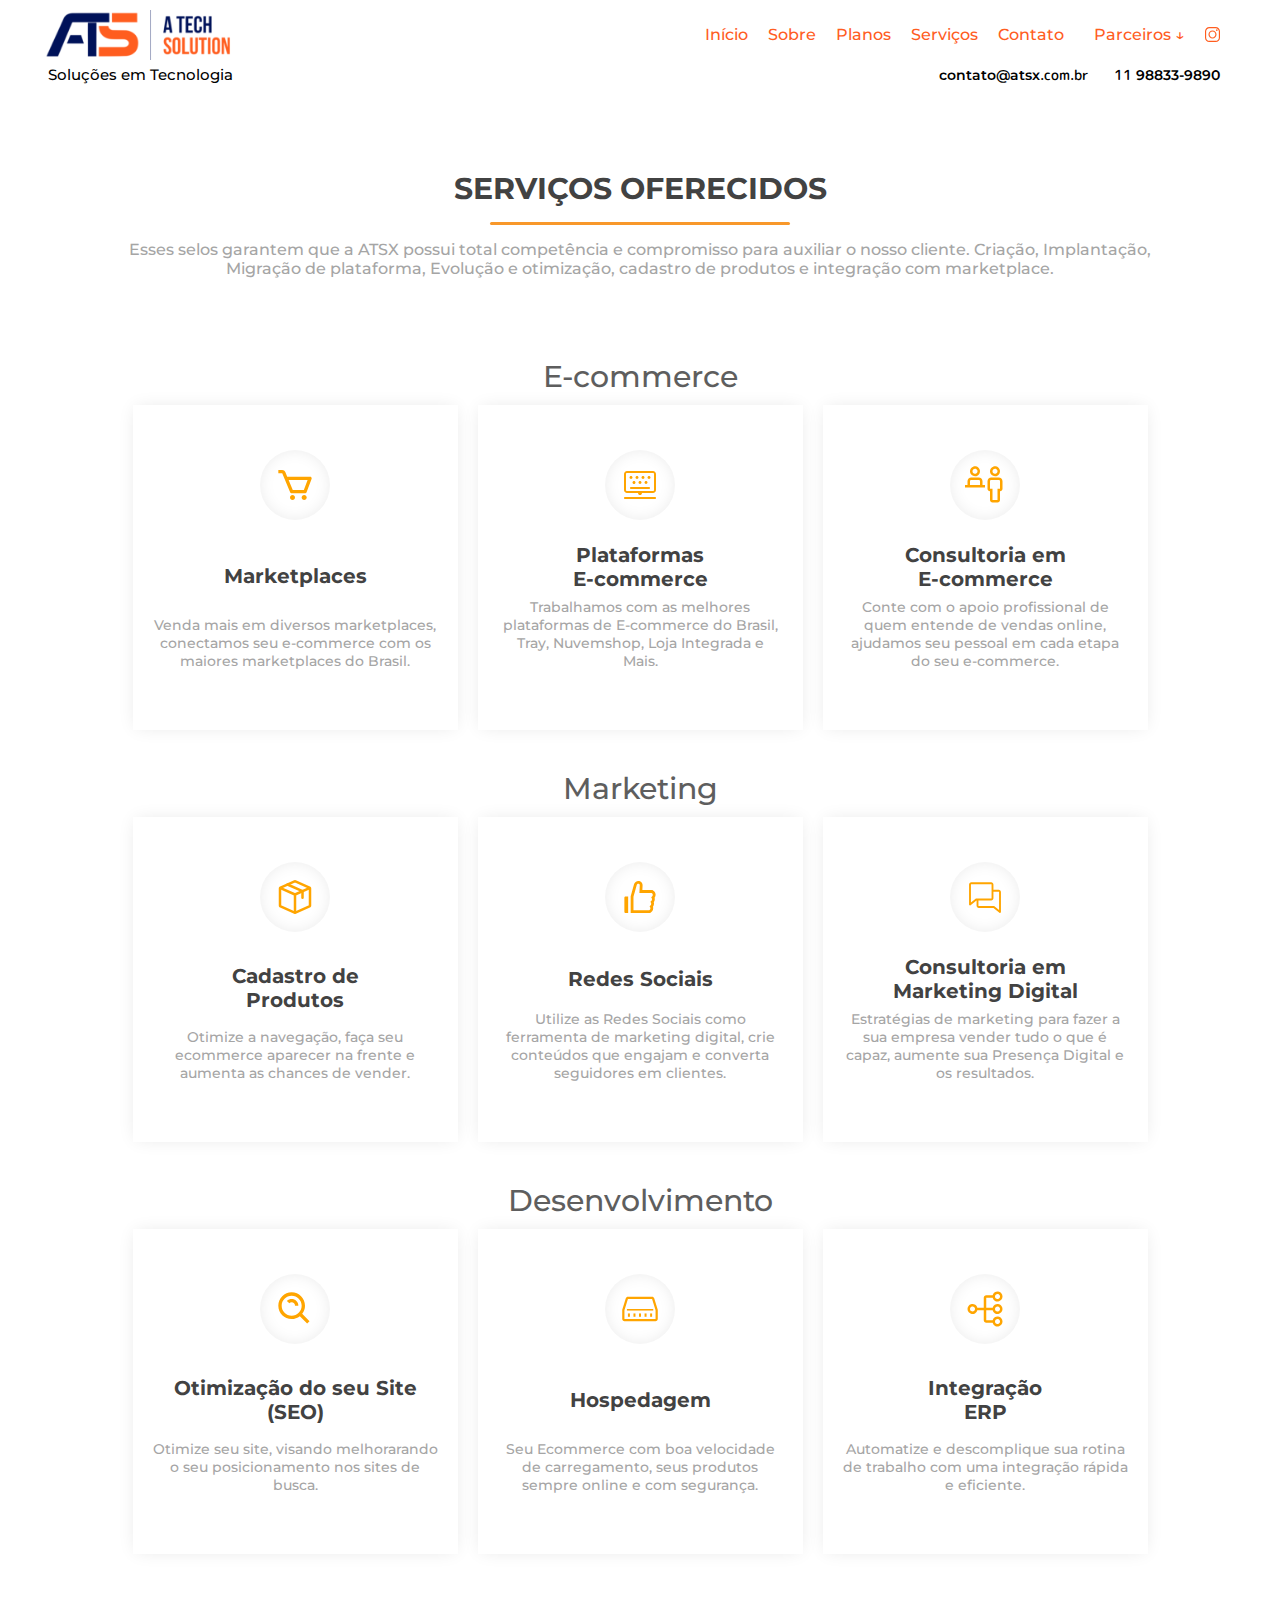
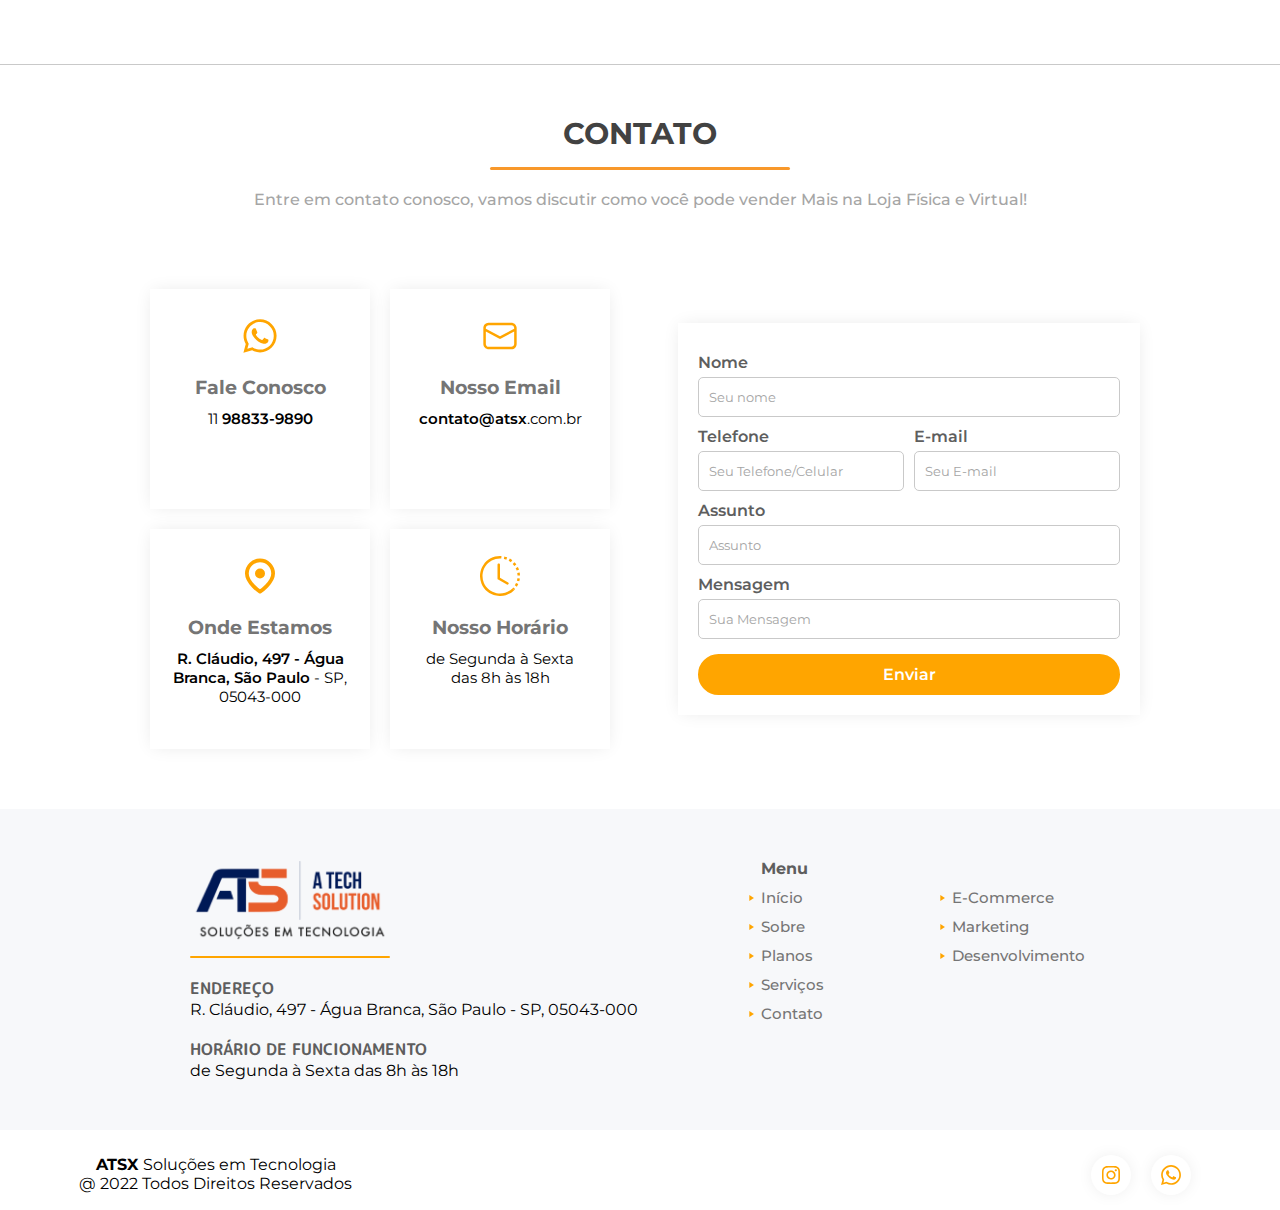
<file: servicos.html>
<!DOCTYPE html>
<html lang="en">
<head>
    <meta charset="UTF-8">
    <meta http-equiv="X-UA-Compatible" content="IE=edge">
    <meta name="viewport" content="width=device-width, initial-scale=1.0">
    <link rel="stylesheet" href="style.css">
    <link href="https://fonts.googleapis.com/css2?family=Montserrat:ital,wght@0,100;0,200;0,300;0,400;0,500;0,600;0,700;0,800;0,900;1,100;1,200;1,300;1,400;1,500;1,600;1,700;1,800;1,900&display=swap" rel="stylesheet">
    <link href="https://fonts.googleapis.com/css2?family=M+PLUS+Rounded+1c:wght@100;300;400;500;700;800;900&display=swap" rel="stylesheet">

    <title>Serviços ATSX</title>
</head>
<body>
    <header>
        <div class="fold-out">
            <div class="navigation">
                <img src="./icons/right-arrow.png" alt="">
            </div>
            <div class="mobile-menu">
                <div class="navigation-off"><img src="./icons/left-arrow.png" alt=""></div>
                <a href="index.html">Início</a>
                <a href="sobre.html">Sobre</a>
                <a href="pacotes.html">Planos</a>
                <a href="servicos.html">Serviços</a>
                <a href="contato.html">Contato</a>
                <a href="index.html"><img class="mobile-logo" src="./img/logo.png" alt=""></a>
            </div>
        </div>
        <div id="scroll-down">
            <div class="header-line-1">
                <!-- logo -->
                <div class="logo-atsx">
                    <img class="img-logo logo-display" src="./img/ats-logo-white.png" alt="">
                    <img class="img-logo-color" src="./img/ats-logo.png" alt="">
                </div>
                <!-- nav content -->
                <div class="nav-pages">
                    <a href="index.html">Início</a>
                    <a href="/sobre.html">Sobre</a>
                    <a href="/pacotes.html">Planos</a>
                    <a href="/servicos.html">Serviços</a>
                    <a href="/contato.html">Contato</a>
                    <div class="dropdown">
                        <button class="dropbtn">Parceiros ↓</button>
                            <div class="dropdown-content">
                                <a href="https://www.tray.com.br/" target="_blank">Tray E-commerce</a>
                                <a href="https://lojaintegrada.com.br/" target="_blank">Loja Integrada</a>
                                <a href="https://www.bling.com.br/" target="_blank">Bling</a>
                            </div>
                    </div>
                    <a href="https://www.instagram.com/atsxdigital/" target="_blank">
                        <svg class="insta-icon-nav" fill="white" xmlns="http://www.w3.org/2000/svg"  viewBox="0 0 26 26" width="26px" height="26px"><path d="M 7.546875 0 C 3.390625 0 0 3.390625 0 7.546875 L 0 18.453125 C 0 22.609375 3.390625 26 7.546875 26 L 18.453125 26 C 22.609375 26 26 22.609375 26 18.453125 L 26 7.546875 C 26 3.390625 22.609375 0 18.453125 0 Z M 7.546875 2 L 18.453125 2 C 21.527344 2 24 4.46875 24 7.546875 L 24 18.453125 C 24 21.527344 21.53125 24 18.453125 24 L 7.546875 24 C 4.472656 24 2 21.53125 2 18.453125 L 2 7.546875 C 2 4.472656 4.46875 2 7.546875 2 Z M 20.5 4 C 19.671875 4 19 4.671875 19 5.5 C 19 6.328125 19.671875 7 20.5 7 C 21.328125 7 22 6.328125 22 5.5 C 22 4.671875 21.328125 4 20.5 4 Z M 13 6 C 9.144531 6 6 9.144531 6 13 C 6 16.855469 9.144531 20 13 20 C 16.855469 20 20 16.855469 20 13 C 20 9.144531 16.855469 6 13 6 Z M 13 8 C 15.773438 8 18 10.226563 18 13 C 18 15.773438 15.773438 18 13 18 C 10.226563 18 8 15.773438 8 13 C 8 10.226563 10.226563 8 13 8 Z"/></svg>
                    </a>
                        
                </div>
            </div>
            <div class="header-line-2">
                <div class="logo-text"> <p>Soluções em Tecnologia</p></div>
                <!-- email+num wsp -->
                <div class="nav-contact">
                    <a href="/contato.html"><span>contato@atsx</span>.com.br</a>
                    <a href="https://api.whatsapp.com/send?phone=5511988339890&text=Ol%C3%A1,%20gostaria%20de%20falar%20sobre%20meu%20E-commerce." target="_blank">11 <span>98833-9890</span></a>
                </div>
            </div>
        </div>
    </header>

    <div class="container-sobre">
        <div class="container-4">
            <div class="container-4-info">
                <h2>SERVIÇOS OFERECIDOS</h2>
                <div class="orange-line"></div>
                <p class="container-txt">Esses selos garantem que a ATSX possui total competência e compromisso para auxiliar o nosso cliente. Criação, Implantação, Migração de plataforma, Evolução e otimização, cadastro de produtos e integração com marketplace.</p>
            </div>
        </div>
    </div>
    <div class="container-pacotes">
        <div class="pacotes">
            <h3>E-commerce</h3>
            <div class="pacotes-row">
                <div class="pacotes-col pac-square">
                    <div class="icon-circle">
                        <img src="./icons/bx_cart.svg" alt="">
                    </div>
                    <h4>Marketplaces</h4>
                    <p class="container-txt">Venda mais em diversos marketplaces, conectamos seu e-commerce com os maiores marketplaces do Brasil.</p>
                </div>
                <div class="pacotes-col pac-square">
                    <div class="icon-circle">
                        <img src="./icons/fluent_keyboard-layout-float-20-regular.svg" alt="">
                    </div>
                    <h4>Plataformas<br>E-commerce</h4>
                    <p class="container-txt">Trabalhamos com as melhores plataformas de E-commerce do Brasil, Tray, Nuvemshop, Loja Integrada e Mais.</p>
                </div>
                <div class="pacotes-col pac-square">
                    <div class="icon-circle">
                        <img src="./icons/carbon_help-desk.svg" alt="">
                    </div>
                    <h4>Consultoria em<br>E-commerce</h4>
                    <p class="container-txt">Conte com o apoio profissional de quem entende de vendas online, ajudamos seu pessoal em cada etapa do seu e-commerce.</p>
                </div>
            </div>
        </div>
        <div class="pacotes">
            <h3>Marketing</h3>
            <div class="pacotes-row">
                <div class="pacotes-col pac-square">
                    <div class="icon-circle">
                        <img src="./icons/iconoir_box-iso.svg" alt="">
                    </div>
                    <h4>Cadastro de<br>Produtos</h4>
                    <p class="container-txt">Otimize a navegação, faça seu ecommerce aparecer na frente e aumenta as chances de vender.</p>
                </div>
                <div class="pacotes-col pac-square">
                    <div class="icon-circle">
                        <img src="./icons/ant-design_like-twotone.svg" alt="">
                    </div>
                    <h4>Redes Sociais</h4>
                    <p class="container-txt">Utilize as Redes Sociais como ferramenta de marketing digital, crie conteúdos que engajam e converta seguidores em clientes.</p>
                </div>
                <div class="pacotes-col pac-square">
                    <div class="icon-circle">
                        <img src="./icons/ph_chats-light.svg" alt="">
                    </div>
                    <h4>Consultoria em<br>Marketing Digital</h4>
                    <p class="container-txt">Estratégias de marketing para fazer a sua empresa vender tudo o que é capaz, aumente sua Presença Digital e os resultados.</p>
                </div>
            </div>
        </div>
        <div class="pacotes">
            <h3>Desenvolvimento</h3>
            <div class="pacotes-row">
                <div class="pacotes-col pac-square">
                    <div class="icon-circle">
                        <img src="./icons/bx_search-alt.svg" alt="">
                    </div>
                    <h4>Otimização do seu Site<br>(SEO)</h4>
                    <p class="container-txt">Otimize seu site, visando melhorarando o seu posicionamento nos sites de busca.</p>
                </div>
                <div class="pacotes-col pac-square">
                    <div class="icon-circle">
                        <img src="./icons/clarity_network-switch-line.svg" alt="">
                    </div>
                    <h4>Hospedagem</h4>
                    <p class="container-txt">Seu Ecommerce com boa velocidade de carregamento, seus  produtos sempre online e com segurança.</p>
                </div>
                <div class="pacotes-col pac-square">
                    <div class="icon-circle">
                        <img src="./icons/carbon_network-2.svg" alt="">
                    </div>
                    <h4>Integração<br>ERP</h4>
                    <p class="container-txt">Automatize e descomplique sua rotina de trabalho com uma integração rápida e eficiente.</p>
                </div>
            </div>
        </div>
        
    </div>
    <hr>
    <div class="containercntt">
        <div class="container-contato">
            <h2>CONTATO</h2>
            <div class="orange-line"></div>
            <p class="container-txt">Entre em contato conosco, vamos discutir como você pode vender Mais na Loja Física e Virtual!</p>
            <div class="contato-info">
                <div class="our-info">
                    <div class="our-row">
                        <div class="our-phone our-square">
                            <img src="./icons/whatsapp.svg" alt="">
                            <h3>Fale Conosco</h3>
                            <p>11 <strong>98833-9890</strong></p>
                        </div>
                        <div class="our-email our-square">
                            <img src="./icons/mail.svg" alt="">
                            <h3>Nosso Email</h3>
                            <p><strong>contato@atsx</strong>.com.br</p>
                        </div>
                    </div>
                    <div class="our-row">
                        <div class="our-place our-square">
                            <img src="./icons/map-pin.svg" alt="">
                            <h3>Onde Estamos</h3>
                            <p><strong>R. Cláudio, 497 - Água Branca, São Paulo</strong> - SP, 05043-000</p>
                        </div>
                        <div class="our-hour our-square">
                            <img src="./icons/clock.svg" alt="">
                            <h3>Nosso Horário</h3>
                            <p>de Segunda à Sexta </br>
                                das 8h às 18h</p>
                        </div>
                    </div>
                </div>
                
                    
                <form class="formulario-contato">
                    <label for="fname">Nome</label>
                    <input type="text" id="fname" name="fname" value="Seu nome">
                    <div class="f-phone-mail">
                        <div class="form-phone">
                            <label for="fphone">Telefone</label>
                            <input type="text" id="fphone" name="fphone" value="Seu Telefone/Celular">  
                        </div>
                        <div class="form-mail">
                            <label for="fmail">E-mail</label>
                            <input type="text" id="fmail" name="fmail" value="Seu E-mail">
                        </div>
                        
                        
                    </div>
                    <label for="fsubject">Assunto</label>
                    <input type="text" id="fsubject" name="fsubject" value="Assunto">
                    <label for="fmessage">Mensagem</label>
                    <input type="text" id="fmessage" name="fmessage" value="Sua Mensagem">
                    <a class="container-button" href="">Enviar</a>
                </form>
            </div>
        </div>
    </div>
    
    <footer>
        <div class="container-footer">
            <div class="logo-contact">
                <a href="index.html"><img src="./img/logo.png""></a>
                
                <div class="orange-line-footer"></div> <br>
                <p>
                    <strong>ENDEREÇO</strong> <br>
                    R. Cláudio, 497 - Água Branca, São Paulo - SP, 05043-000 </p> <br>
                    <strong>HORÁRIO DE FUNCIONAMENTO</strong> <br>
                    de Segunda à Sexta das 8h às 18h
    
                </p>
            </div>
            <div class="footer-col">
                <p>Menu</p>
                <div>
                    <div class="footer-col-item">
                        <img src="./icons/ci_play-arrow.svg" alt="">
                        <a href="/index.html">Início</a>
                    </div>
                    <div class="footer-col-item">
                        <img src="./icons/ci_play-arrow.svg" alt="">
                        <a href="/sobre.html">Sobre</a>
                    </div>
                    <div class="footer-col-item">
                        <img src="./icons/ci_play-arrow.svg" alt="">
                        <a href="/pacotes.html">Planos</a>
                    </div>
                    <div class="footer-col-item">
                        <img src="./icons/ci_play-arrow.svg" alt="">
                        <a href="/servicos.html">Serviços</a>
                    </div>
                    <div class="footer-col-item">
                        <img src="./icons/ci_play-arrow.svg" alt="">
                        <a href="/contato.html">Contato</a>
                    </div>
                </div>
            </div>
            <div class="footer-col">
                <p><br></p>
                <div>
                    <div class="footer-col-item">
                        <img src="./icons/ci_play-arrow.svg" alt="">
                        <a href="">E-Commerce</a>
                    </div>
                    <div class="footer-col-item">
                        <img src="./icons/ci_play-arrow.svg" alt="">
                        <a href="">Marketing</a>
                    </div>
                    <div class="footer-col-item">
                        <img src="./icons/ci_play-arrow.svg" alt="">
                        <a href="">Desenvolvimento</a>
                    </div>
                    
                </div>
            </div>
        </div>
        
        <div class="footer-line2-cont">
            <div class="footer-line2">
                <p><strong> ATSX </strong>Soluções em Tecnologia <br> @ 2022 Todos Direitos Reservados</p>
                <div class="footer-line2-icons">
                    <a href="https://www.instagram.com/atsxdigital/" target="_blank" class="icon-circle"><img src="./icons/ci_instagram.svg" alt=""></a>
                    <a href="https://api.whatsapp.com/send?phone=5511988339890&text=Ol%C3%A1,%20gostaria%20de%20falar%20sobre%20meu%20E-commerce." class="icon-circle" target="_blank"><img src="./icons/whatsapp.svg" alt=""></a>
                </div>
            </div>
        </div>
        
    </footer>
    <script src="./script.js"></script>
</body>
</file>
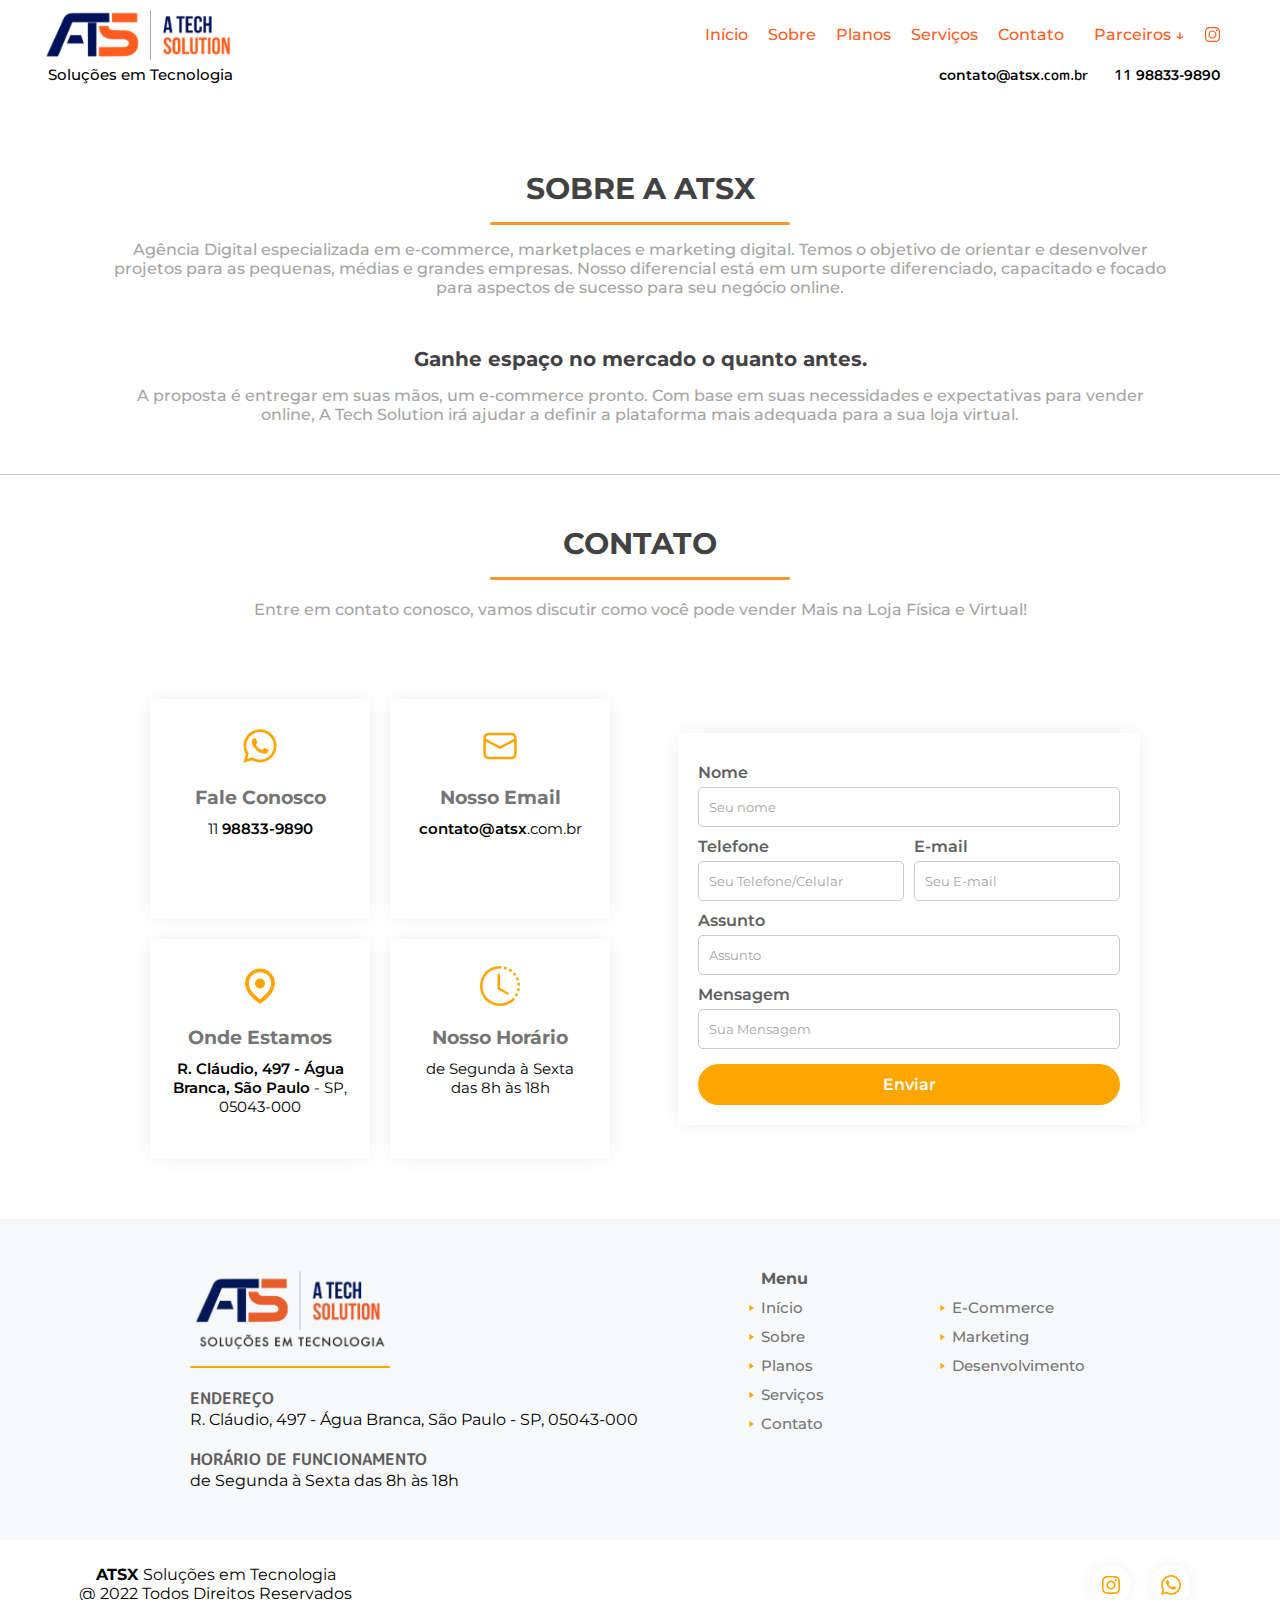
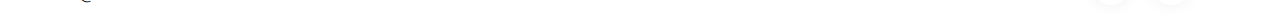
<file: sobre.html>
<!DOCTYPE html>
<html lang="en">
<head>
    <meta charset="UTF-8">
    <meta http-equiv="X-UA-Compatible" content="IE=edge">
    <meta name="viewport" content="width=device-width, initial-scale=1.0">
    <link rel="stylesheet" href="style.css">
    <link href="https://fonts.googleapis.com/css2?family=Montserrat:ital,wght@0,100;0,200;0,300;0,400;0,500;0,600;0,700;0,800;0,900;1,100;1,200;1,300;1,400;1,500;1,600;1,700;1,800;1,900&display=swap" rel="stylesheet">
    <link href="https://fonts.googleapis.com/css2?family=M+PLUS+Rounded+1c:wght@100;300;400;500;700;800;900&display=swap" rel="stylesheet">

    <title>Sobre ATSX</title>
</head>
<body>
    <header>
        <div class="fold-out">
            <div class="navigation">
                <img src="./icons/right-arrow.png" alt="">
            </div>
            <div class="mobile-menu">
                <div class="navigation-off"><img src="./icons/left-arrow.png" alt=""></div>
                <a href="index.html">Início</a>
                <a href="sobre.html">Sobre</a>
                <a href="pacotes.html">Planos</a>
                <a href="servicos.html">Serviços</a>
                <a href="contato.html">Contato</a>
                <a href="index.html"><img class="mobile-logo" src="./img/logo.png" alt=""></a>
            </div>
        </div>
        <div id="scroll-down">
            <div class="header-line-1">
                <!-- logo -->
                <div class="logo-atsx">
                    <img class="img-logo logo-display" src="./img/ats-logo-white.png" alt="">
                    <img class="img-logo-color" src="./img/ats-logo.png" alt="">
                </div>
                <!-- nav content -->
                <div class="nav-pages">
                    <a href="index.html">Início</a>
                    <a href="/sobre.html">Sobre</a>
                    <a href="/pacotes.html">Planos</a>
                    <a href="/servicos.html">Serviços</a>
                    <a href="/contato.html">Contato</a>
                    <div class="dropdown">
                        <button class="dropbtn">Parceiros ↓</button>
                            <div class="dropdown-content">
                                <a href="https://www.tray.com.br/" target="_blank">Tray E-commerce</a>
                                <a href="https://lojaintegrada.com.br/" target="_blank">Loja Integrada</a>
                                <a href="https://www.bling.com.br/" target="_blank">Bling</a>
                            </div>
                    </div>
                    <a href="https://www.instagram.com/atsxdigital/" target="_blank">
                        <svg class="insta-icon-nav" fill="white" xmlns="http://www.w3.org/2000/svg"  viewBox="0 0 26 26" width="26px" height="26px"><path d="M 7.546875 0 C 3.390625 0 0 3.390625 0 7.546875 L 0 18.453125 C 0 22.609375 3.390625 26 7.546875 26 L 18.453125 26 C 22.609375 26 26 22.609375 26 18.453125 L 26 7.546875 C 26 3.390625 22.609375 0 18.453125 0 Z M 7.546875 2 L 18.453125 2 C 21.527344 2 24 4.46875 24 7.546875 L 24 18.453125 C 24 21.527344 21.53125 24 18.453125 24 L 7.546875 24 C 4.472656 24 2 21.53125 2 18.453125 L 2 7.546875 C 2 4.472656 4.46875 2 7.546875 2 Z M 20.5 4 C 19.671875 4 19 4.671875 19 5.5 C 19 6.328125 19.671875 7 20.5 7 C 21.328125 7 22 6.328125 22 5.5 C 22 4.671875 21.328125 4 20.5 4 Z M 13 6 C 9.144531 6 6 9.144531 6 13 C 6 16.855469 9.144531 20 13 20 C 16.855469 20 20 16.855469 20 13 C 20 9.144531 16.855469 6 13 6 Z M 13 8 C 15.773438 8 18 10.226563 18 13 C 18 15.773438 15.773438 18 13 18 C 10.226563 18 8 15.773438 8 13 C 8 10.226563 10.226563 8 13 8 Z"/></svg>
                    </a>
                        
                </div>
            </div>
            <div class="header-line-2">
                <div class="logo-text"> <p>Soluções em Tecnologia</p></div>
                <!-- email+num wsp -->
                <div class="nav-contact">
                    <a href="/contato.html"><span>contato@atsx</span>.com.br</a>
                    <a href="https://api.whatsapp.com/send?phone=5511988339890&text=Ol%C3%A1,%20gostaria%20de%20falar%20sobre%20meu%20E-commerce." target="_blank">11 <span>98833-9890</span></a>
                </div>
            </div>
        </div>
    </header>

    <div class="container-sobre">
        <div class="container-4">
            <div class="container-4-info">
                <h2>SOBRE A ATSX</h2>
                <div class="orange-line"></div>
                <p class="container-txt">Agência Digital especializada em e-commerce, marketplaces e marketing digital. Temos o
                    objetivo de orientar e desenvolver projetos para as pequenas, médias e grandes empresas.
                    Nosso diferencial está em um suporte diferenciado, capacitado e focado para aspectos de
                    sucesso para seu negócio online.</p>
                <h4>Ganhe espaço no mercado o quanto antes.</h4>
                <p class="container-txt">A proposta é entregar em suas mãos, um e-commerce pronto. Com base em suas
                    necessidades e expectativas para vender online, A Tech Solution irá ajudar a definir a plataforma
                    mais adequada para a sua loja virtual.</p>
                <!-- <p class="container-txt">Não importa o tamanho do seu projeto, vamos lhe auxiliar
                    com o layout, recursos e tecnologias que mais se adéqua com seus objetivos de negócios. Montar
                    seu e-commerce, é um projeto único, desenvolvemos sob medida para o seu negócio.</p> -->
            </div>
        </div>
    </div>
    <hr>
    <div class="containercntt">
        <div class="container-contato">
            <h2>CONTATO</h2>
            <div class="orange-line"></div>
            <p class="container-txt">Entre em contato conosco, vamos discutir como você pode vender Mais na Loja Física e Virtual!</p>
            <div class="contato-info">
                <div class="our-info">
                    <div class="our-row">
                        <div class="our-phone our-square">
                            <img src="./icons/whatsapp.svg" alt="">
                            <h3>Fale Conosco</h3>
                            <p>11 <strong>98833-9890</strong></p>
                        </div>
                        <div class="our-email our-square">
                            <img src="./icons/mail.svg" alt="">
                            <h3>Nosso Email</h3>
                            <p><strong>contato@atsx</strong>.com.br</p>
                        </div>
                    </div>
                    <div class="our-row">
                        <div class="our-place our-square">
                            <img src="./icons/map-pin.svg" alt="">
                            <h3>Onde Estamos</h3>
                            <p><strong>R. Cláudio, 497 - Água Branca, São Paulo</strong> - SP, 05043-000</p>
                        </div>
                        <div class="our-hour our-square">
                            <img src="./icons/clock.svg" alt="">
                            <h3>Nosso Horário</h3>
                            <p>de Segunda à Sexta </br>
                                das 8h às 18h</p>
                        </div>
                    </div>
                </div>
                
                    
                <form class="formulario-contato">
                    <label for="fname">Nome</label>
                    <input type="text" id="fname" name="fname" value="Seu nome">
                    <div class="f-phone-mail">
                        <div class="form-phone">
                            <label for="fphone">Telefone</label>
                            <input type="text" id="fphone" name="fphone" value="Seu Telefone/Celular">  
                        </div>
                        <div class="form-mail">
                            <label for="fmail">E-mail</label>
                            <input type="text" id="fmail" name="fmail" value="Seu E-mail">
                        </div>
                        
                        
                    </div>
                    <label for="fsubject">Assunto</label>
                    <input type="text" id="fsubject" name="fsubject" value="Assunto">
                    <label for="fmessage">Mensagem</label>
                    <input type="text" id="fmessage" name="fmessage" value="Sua Mensagem">
                    
                    <a class="container-button" href="">Enviar</a>
                </form>
            </div>
        </div>
    </div>
    
    <footer>
        <div class="container-footer">
            <div class="logo-contact">
                <a href="index.html"><img src="./img/logo.png""></a>
                
                <div class="orange-line-footer"></div> <br>
                <p>
                    <strong>ENDEREÇO</strong> <br>
                    R. Cláudio, 497 - Água Branca, São Paulo - SP, 05043-000 </p> <br>
                    <strong>HORÁRIO DE FUNCIONAMENTO</strong> <br>
                    de Segunda à Sexta das 8h às 18h
    
                </p>
            </div>
            <div class="footer-col">
                <p>Menu</p>
                <div>
                    <div class="footer-col-item">
                        <img src="./icons/ci_play-arrow.svg" alt="">
                        <a href="/index.html">Início</a>
                    </div>
                    <div class="footer-col-item">
                        <img src="./icons/ci_play-arrow.svg" alt="">
                        <a href="/sobre.html">Sobre</a>
                    </div>
                    <div class="footer-col-item">
                        <img src="./icons/ci_play-arrow.svg" alt="">
                        <a href="/pacotes.html">Planos</a>
                    </div>
                    <div class="footer-col-item">
                        <img src="./icons/ci_play-arrow.svg" alt="">
                        <a href="/servicos.html">Serviços</a>
                    </div>
                    <div class="footer-col-item">
                        <img src="./icons/ci_play-arrow.svg" alt="">
                        <a href="/contato.html">Contato</a>
                    </div>
                </div>
            </div>
            <div class="footer-col">
                <p><br></p>
                <div>
                    <div class="footer-col-item">
                        <img src="./icons/ci_play-arrow.svg" alt="">
                        <a href="">E-Commerce</a>
                    </div>
                    <div class="footer-col-item">
                        <img src="./icons/ci_play-arrow.svg" alt="">
                        <a href="">Marketing</a>
                    </div>
                    <div class="footer-col-item">
                        <img src="./icons/ci_play-arrow.svg" alt="">
                        <a href="">Desenvolvimento</a>
                    </div>
                    
                </div>
            </div>
        </div>
        
        <div class="footer-line2-cont">
            <div class="footer-line2">
                <p><strong> ATSX </strong>Soluções em Tecnologia <br> @ 2022 Todos Direitos Reservados</p>
                <div class="footer-line2-icons">
                    <a href="https://www.instagram.com/atsxdigital/" target="_blank" class="icon-circle"><img src="./icons/ci_instagram.svg" alt=""></a>
                    <a href="https://api.whatsapp.com/send?phone=5511988339890&text=Ol%C3%A1,%20gostaria%20de%20falar%20sobre%20meu%20E-commerce." class="icon-circle" target="_blank"><img src="./icons/whatsapp.svg" alt=""></a>
                </div>
            </div>
        </div>
        
    </footer>
    <script src="./script.js"></script>
</body>
</html>
</file>
<file: style.css>
* {
    padding: 0;
    margin: 0;
    box-sizing: border-box;
    font-family: 'Montserrat', sans-serif;
}
.fold-out {
    display: none;
}
.navigation {
    left: 12px;
    top: 17px;
    width: 39px;
    height: 36px;
    background-color: white;
    position: fixed;
    border-radius: 5px;
    box-shadow: 0px 0px 15px 1px rgb(0 0 0 / 20%);
    display: flex;
    align-items: center;
    justify-content: center;
    cursor: pointer;
    z-index: 1;
}
.navigation:hover {
    box-shadow:inset 0px 0px 15px -5px rgb(0 0 0 / 30%);
}
.navigation img {
    width: 20px;
    cursor: pointer;
    transition:all 0.2s ease-in-out
}
.navigation img:hover{
    transform:scale(1.3);

}
.mobile-menu-show {
    display: flex!important;
}
.mobile-menu {
    display: none;
    flex-direction: column;
    align-items: baseline;
    padding: 20px;
    position: fixed;
    background-color: white;
    width: 250px;
    height: 100vh;
    box-shadow: 0px 0px 15px 1px rgb(0 0 0 / 20%);
    z-index: 1;
    animation: moveleft;
    animation-duration:0.3s;
    
}
@keyframes moveleft {
    from {left: -250px;}
    to{
        left:0;
    }
}
.mobile-menu img {
    width: 40px;
    padding: 5px;
}
.mobile-menu img:hover {
    box-shadow:inset 0px 0px 15px -5px rgb(0 0 0 / 20%);
    border-radius: 5px;
    cursor: pointer;
}
.mobile-menu a{
    margin-top: 20px;
    text-decoration: none;
    color: #424242;
    font-size: 23px;
    font-weight: 600;
    transition:all 0.2s ease-in-out
}
.mobile-menu a:hover{
    color: #ffa500;
}
.mobile-logo {
    width: 150px!important;
}

#scroll-down {
    display: flex;
    flex-direction: column;
    /* background-color: #5f576d; */
    background: white;
    align-items: center;
    padding: 10px;
    padding-bottom: 5px;
    color: black;
    position:fixed;
    width: 100%;
    z-index: 1;
    transition: all 0.2s ease-in-out;
}
    .scroll-down {
        background-color: #001259!important;
        box-shadow: 1px -4px 24px 4px rgba(0,0,0,0.4);
        color: black;
    }
    #scroll-down {
        background-color: white;
    }
    .scroll-down .nav-pages a{
        color: white;
    }
    .scroll-down .nav-pages svg{
        fill: white;
    }
    .scroll-down button{
        color: white;
    }
    .scroll-down .dropdown-content a{
        color: white;
    }
    .scroll-down .header-line-2 a{
        color: white;
    }
    .scroll-down .logo-text{
        color: white;
    }

.header-line-1 {
    width: 100%;
    display: flex;
    flex-direction: row;
    justify-content: space-between;
    align-items: center;
    max-width: 1200px;

}

.nav-pages {
    display: flex;
    flex-direction: row;
    justify-content:center;
    align-items: center;
}
    .nav-pages a {
        margin-right: 20px;
        display: flex;
        align-items: center;
        text-decoration: none;
        color: #ff5d1f;
        font-weight: 500;
    }
        .nav-pages a:hover {
            transform: scale(1.05);
            transition: 0.3s;
        }
    .nav-pages svg {
        width: 15px;
        height: 15px;
        fill: #ff5d1f;
    }
        .nav-pages svg:hover {
            transform: scale(1.05);
            transition: 0.3s;
        }

.dropdown a{
    margin-right: 0;
}
.dropdown {
    position: relative;
    display: inline-block;
}

.dropbtn {
    background: none;
    color: #ff5d1f;
    padding-right: 20px;
    padding-left: 10px;
    font-size: 16px;
    font-weight: 500;
    border: none;
    cursor: pointer;
}
.dropdown-content {
    display: none;
    position: absolute;
    background-color: #1a113a;
    min-width: 160px;
    box-shadow: 0px 8px 16px 0px rgba(0,0,0,0.2);
    z-index: 1;
    border-radius: 5px;
}
.dropdown-content a {
    color: white;
    padding: 10px 16px;
    text-decoration: none;
    display: block;
    border-radius: 5px;
}
    .dropdown-content a:hover {
        background-color: #ff5d1f;
        color: #1a113a;
        font-weight: 600;
    }

.dropdown:hover .dropdown-content {
    display: block;
}
.dropdown:hover .dropbtn {
    transform: scale(1.05);
    transition: 0.3s;
  }

.header-line-2 {
    width: 100%;
    display: flex;
    flex-direction: row;
    justify-content: space-between;
    align-items: center;
    max-width: 1200px;

}

 .img-logo {
     width: 200px;
     display:none;
}.img-logo-color {
    width: 200px;
    display:flex;
}
.scroll-down .img-logo-color {
    display:none;   
}
.scroll-down .img-logo {
    display:flex;   
}

.logo-text {
    width:200px;
    display: flex;
    justify-content: center;
    align-items: center;
    font-weight: 500;
    font-size: 15px;
}

.nav-pages {
    display: flex;
    flex-direction: row;
    justify-content: space-between;
}

.nav-contact    {
    display: flex;
    flex-direction: row;
    justify-content: end;
}
    .nav-contact a {
    text-decoration: none;
    color: black;
    margin: 5px;
    font-family: 'M PLUS Rounded 1c', sans-serif;
    font-size: 14px;
    font-weight: 500;
    margin-right: 20px;
    } .nav-contact a span {
            font-weight: 600;
        }


.hero {
    background-attachment: fixed; 
    width: 100%;
    background-image: url("./img/hero-atsx-azul.jpg");
    background-color: black;
    background-position: center center;
    background-repeat: no-repeat;
    background-size: cover;
    display: flex;
    flex-direction: column;
    align-items: center;
    padding-bottom: 10rem;
}
h1{
    font-weight: 700;
    font-size: 45px;
}
.landing-h1 {
    margin-bottom: 20px;
}
.landing-text {
    text-align: center;
    margin-bottom: 50px;
    font-weight: 600;
}
.container {
    max-width: 1200px;
    width: 90%;
}

.container-1-info {
    color: white;
    display: flex;
    flex-direction: column;
    align-items: center;
    padding-top: 200px;
}
.columns-cont1 {
    display: flex;
    flex-direction: row;

}
.columns-icon-text {
    display: flex;
    flex-direction: row;
    justify-content: center;
    align-items: center;
    width: 100%;
    margin-bottom: 80px;
}
.icon-text {
    display: flex;
    flex-direction: column;
    justify-content: center;
    align-items: center;
    max-width: 200px;
    text-align: center;
    margin: 20px;
}
.icon-text img{
    height: 50px;
    filter: invert(100%);
    margin-bottom: 20px;
}
.icon-text:hover {
    transform: scale(1.1);
    transition: 0.2s;
}



.container-buttons {
    display: flex;
    flex-direction: row;
    justify-content: space-between;
}
.container-buttons a {
    font-weight: 600;
    font-size: 16px;
    display: inline-block;
    padding: 9px 35px;
    border-radius: 50px;
    transition: 0.5s;
    border: 2px solid;
    border-color: #ffa500;
    color: #fff;
    width: 300px;
    margin-left: 10px;
    margin-right: 10px;
    text-align: center;  
    text-decoration: none;
}
    .container-buttons a:hover{
        background-color: #f8982a;
    }

.carousel {
    width: 100%;
    height: 120px;
    background-color: white;
    display: flex;
    justify-content: center;
    align-items: center;
}

.carousel-button img{
    width: 20px;
    cursor: pointer;

}
.carousel-button.left{
    margin-right: 20px;
}

.carousel-button.right{
    margin-left: 20px;
}

.carousel-mask {
    width: 1000px;
    height: 100px;
    /* background: rgba(231, 172, 94, 0.2); */
    display: flex;
    flex-direction: row;
    justify-content: space-between;
    align-items: center;
    overflow: hidden;
}
.carousel-content{
    display: flex;
        flex-direction: row;
        justify-content: space-between;
        align-items: center;
        position: relative;
        left: -300px;
        transition: all 1.0s ease-out;
}
.carousel-content img{
    max-width: 150px;
    max-height: 50px;
    margin-left: 20px;
    margin-right: 20px;
    filter: grayscale(100%);
    transition: all 0.3s ease-out;
} 
.carousel-content img:hover     {
    filter:grayscale(0)
}
.non-carousel {
    display: none; 
    justify-content: space-around;
    width: 100%;
}
.non-carousel-content {
    display: flex;
    flex-direction: column;
    align-items: center;
}
.non-carousel-row {
    padding: 20px;
    display: flex;
    flex-direction: row;
    align-items: center;
}
.non-carousel-content img{
    max-width: 100px;
    max-height: 50px;
    margin-left: 20px;
    margin-right: 20px;
    filter: grayscale(100%);
    transition: all 0.3s ease-out;
} 
.non-carousel-content img:hover     {
    filter:grayscale(0)
}
.container2 {
    background-color: #32699c;
    display: flex;
    flex-direction: column;
    align-items: center;
}
.container-2 {
    width: 90%;
    max-width: 1200;
    color: white;
    display: flex;
    flex-direction: column;
    justify-content: center;
    align-items: center;
    padding-top: 50px;
    padding-bottom: 50px;
}
.container-2-info {
    background-color: #32699c;
    display: flex;
    flex-direction: column;
    justify-content: center;
    align-items: center;
    text-align: center;
    font-weight: 500;
}
.container-2-info h3 {
    margin-bottom: 20px;
    font-size: 25px;
}
.container-2-text {
    margin-bottom: 20px;
}
.cont2-icons-row {
    width: 100%;
    display: flex;
    flex-direction: row;
    justify-content: center;
    align-items: center;
}
.cont2-icon img {
    filter: invert();
    width: 300px;
}
    .cont2-icon img:hover {
        transform: scale(1.1);
        transition: 0.2s;
    }

.container-2-contact {
    display: flex;
    flex-direction: row;
    justify-content: center;
    align-items: center;
    margin-bottom: 30px;
}   .container-2-contact p {
        margin-left: 30px;
        margin-left: 30px;
    }
    .container-2-contact span{
        font-weight: 500;
    }

.container3 {
    display: flex;
    flex-direction: column;
    align-items: center;
}
.container-3 {
    max-width: 1200px;
    width: 90%;
    background-color: white;
    display: flex;
    flex-direction: row;
    align-items: center;
    justify-content: space-between;
    padding: 20px;

}
.cont3-column {
    display: flex;
    flex-direction: column;
    justify-content: center;
    align-items: center;

}
.cont3-txt {
    font-weight: 500;
    font-size: 15px;
}
.cont3-num {
    font-weight: 500;
    font-size: 45px;
    font-family: 'M PLUS Rounded 1c', sans-serif;
    color: #424242;
}
.container4 {
    background-color: #f7f8fa;
    display: flex;
    flex-direction: column;
    align-items: center;
}
.container-4 {
    max-width: 1200px;
    width: 90%;
    padding: 50px;
    padding-top:70px;
    display: flex;
    flex-direction: column;
    align-items: center;
}
.container-4-info {
    display: flex;
    flex-direction: column;
    justify-content: center;
    align-items: center;
}
h2 {
    font-weight: 700;
    font-size: 30px;
    color: #424242;
}
.orange-line {
    height: 3px;
    width: 300px;
    background-color: #f8982a;
    border-radius: 5px;
    margin-top: 15px;
}
.container-4-info p{
    text-align: center;
    margin-top: 15px;
}
.container-certificados {
    display: flex;
    flex-direction: row;
    justify-content: space-between;
    align-items: center;
    width: 100%;
    margin-top: 20px;
}
.certificados{
    display: flex;
    flex-direction: column;
    justify-content: center;
    align-items: center;
    margin: 20px;
}
.certificados img {
    max-width: 200px;
    margin-top: 20px;
}
.certificados img:hover {
        transform: scale(1.1);
        transition: 0.2s;
}
.certificados .cima {
    max-height: 200px;
}
.container-txt {
    font-weight: 500;
    color: #a5a5a5;
}
.containercntt {
    display: flex;
    flex-direction: column;
    align-items: center;

}
.container-contato {
    display: flex;
    flex-direction: column;
    justify-content: center;
    align-items: center;
    text-align: center;
    padding-top: 50px;
    padding-bottom: 50px;
    width:90%;
    max-width: 1000px;
}
.container-contato p {
    margin-top: 20px;
}
.contato-info {
    display: flex;
    flex-direction: row;
    justify-content: space-between;
    align-items: center;
    margin-top: 70px;
    width: 100%;
}
.our-info {
    display: flex;
    flex-direction: column;
}
.our-row {
    display: flex;
    flex-direction: row;
    justify-content: space-between;
    align-items: center;
}
.our-square {
    height: 220px;
    width: 220px;
    margin: 10px;
    background-color: white;
    box-shadow:  0px 0px 17px -3px rgba(0,0,0,0.10);
    padding: 7px;
    display: flex;
    flex-direction: column;
    justify-content: start;
}
.our-square img{
    height: 40px;
    margin-top: 20px;
}
.our-square h3{
    margin-top: 20px;
    color: #757575;
}
.our-square p {
    font-size: 15px;
    margin-top: 10px;
}
.our-square strong{
    font-weight: 600;
}
.formulario-contato {
    min-width: 4px;
    background-color: white;
    box-shadow:  0px 0px 17px -3px rgba(0,0,0,0.10);
    display: flex;
    flex-direction: column;
    justify-content: left;
    align-items: baseline;
    padding: 20px;
    font-weight: 600;
}
.formulario-contato label {
    margin-top: 10px;
    color: #5e5e5e;
}
.formulario-contato input {
    border-radius: 5px;
    border: 1px solid #c9c9c9;
    height: 40px;
    background-color: white;
    color: #a5a5a5;
    padding: 10px;
    margin-top: 5px;
}
.f-phone-mail {
    display: flex;
    flex-direction: row;
    justify-content: baseline;
    align-items: center;
}

.form-phone {
    display: flex;
    flex-direction: column;
    justify-content: left;
    align-items: baseline;
}
.form-mail {
    display: flex;
    flex-direction: column;
    justify-content: left;
    align-items: baseline;
}
#fname {width: 100%;}
#fsubject {width: 100%;}
#fmessage {width: 100%;}
#fverf {width: 100%;}
#fphone {margin-right: 10px;}

.container-button {
    font-weight: 600;
    font-size: 16px;
    display: inline-block;
    padding: 9px 35px;
    border-radius: 50px;
    transition: 0.5s;
    border: 2px solid;
    background-color: #ffa500;
    border-color: #ffa500;
    color: #fff;
    width: 100%;
    text-align: center;  
    text-decoration: none;
    margin-top: 15px;
}
    .container-button:hover {
        box-shadow: inset 0px 0px 6px 3px rgba(0,0,0,0.10);
        border-color: white;
    }
footer {
    background-color: #f7f8fa;
    display: flex;
    flex-direction: column;
    align-items: center;
}
.container-footer {
    padding: 50px;
display: flex;
flex-direction: row;
justify-content: space-between;
max-width: 1000px;
width: 90%;
}
.orange-line-footer {
    height: 2px;
    width: 200px;
    border-radius: 5px;
    margin-top: 10px;
    background-color: #ffa500;
}
.logo-contact strong{
    color: #5e5e5e;
    font-family: 'M PLUS Rounded 1c', sans-serif;
}
.logo-contact img{
    width: 200px;
}
.footer-col {
    font-family: 'M PLUS Rounded 1c', sans-serif;
}
.footer-col p{
    font-weight: 700;
    margin-left: 20px;
    margin-bottom: 5px;
    color: #5e5e5e;
}
.footer-col a{
    font-weight: 500;
    color: #757575;
    text-decoration: none;
    font-size: 15px;
    
}.footer-col a:hover {
        color: #f8982a;
        transition: 0.3s; 
    }
.footer-col img {
    width: 10px;
    margin-right:5px
}

.footer-col-item {
    display: flex;
    flex-direction: row;
    align-items: center;
    padding: 5px;
}
.footer-line2-cont {
    background-color: white;
    display: flex;
    flex-direction: column;
    align-items: center;
    width: 100%;
}
.footer-line2 {
    display: flex;
    flex-direction: row;
    justify-content: space-between;
    margin-top: 10px;
    padding: 15px;
    width: 90%;
    max-width: 1200px;
}
.footer-line2 p{
    text-align: center;
}
.footer-line2-icons {
    display: flex;
    flex-direction: row;
}
.icon-circle {
    width: 40px;
    height: 40px;
    border-radius: 50%;
    background-color: white;
    box-shadow:  0px 0px 17px -3px rgba(0,0,0,0.10);
    display: flex;
    justify-content: center;
    align-items: center;
    margin-left: 10px;
    margin-right: 10px;
}
@media(max-width:1100px){
    .pacotes-col {
        margin: 3px!important;
    }
}

@media(max-width:1010px){
    .container-certificados {
        flex-direction: column;
    }
    .f-phone-mail {
        flex-direction: column;
    }
    #fphone {
        margin-right: 0;
    }
    .container-buttons a {
        width: 200px;
    }
}
@media(max-width:1050px){
    .carousel {
        display:none;
    }
    .non-carousel {
        display: flex;
    }
    .pacotes-row {
        flex-direction: column!important;
    }
    .pacotes-col {
        margin-top: 10px!important;
    }
}
@media(max-width:800px){
    .contato-info {
        flex-direction: column;
    }
    .f-phone-mail {
        flex-direction: row;
    }
    #fphone {
        margin-right: 5px;
    }
    .fold-out {
        display: flex;
    }
    #scroll-down {
        display:none;
    }
    .container-1-info {
        padding-top: 130px;
    }
    .container-sobre {
        padding-top: 1px!important;
    }
    .cntt-page {
        padding-top:0!important;
    }
}
@media(max-width:690px){
    .formulario-contato {
        width: 80%;    
    }

    .f-phone-mail {
        width: 100%;
    }

    .f-phone-mail div {
        width: 100%;
    }
    
    .f-phone-mail input {
        width: 100%;
    }

    .columns-icon-text {
        flex-direction: column;
    }
    .icon-text img {
        height: 30px;
        margin-bottom: 10px;
    }
    .icon-text h3 {
        font-size: 15px;
    }
    .landing-text {
        margin-bottom: 10px;
    }
    .container-3 {
        flex-direction: column;
    }
    .cont3-column {
        margin: 10px;
        box-shadow:  0px 0px 17px -3px rgba(0,0,0,0.10);
        padding: 10px;
        width: 200px;
    }
    .f-phone-mail {
        flex-direction: column;
    }
    #fphone {
        margin-right: 0;
    }
    .our-row {
        flex-direction: column;
    }
    .container-footer {
        flex-direction: column;
    }
    .footer-col {
        margin-top: 15px;
    }
    .footer-line2-icons {
        flex-direction: column;
    }
    .cont2-icons-row {
        flex-direction: column;
    }
    .non-carousel img {
        width: 70px;
    }
    .container-buttons {
        flex-direction: column;
        margin-bottom: 20px;
    }
    .container-buttons a {
        width: 200px;
        margin: 5px;
    }
    .hero {
        height: unset;
    }
    .icon-circle {
        margin:3px;
    }
    .buttons-container-pacotes {
        flex-direction: column!important;
        align-items: center;
    }
    .button-container {
        margin: 10px!important;
    }
    .pacotes {
        text-align: center;
    }
    .pac-square {
        width: 280px!important;
        padding-bottom: 45px!important;
    }
}

.container-sobre {
    display: flex;
    flex-direction: column;
    align-items: center;
    width: 100%;
    padding-top: 100px;
    text-align: center;
}
h4 {
    font-size: 20px;
    color: #424242;
}.container-sobre h4{
    margin-top: 50px;
}
hr {
    border:0;
    margin:0;
    width:100%;
    height:1px;
    background: #c9c9c9;
}

.container-pacotes {
    display: flex;
    flex-direction: column;
    align-items: center;
    width: 100%;
    padding-bottom: 100px;
}
.pacotes {
    display: flex;
    flex-direction: column;
    align-items: center;
    max-width: 1200px;
    width: 90%;
    margin-top: 30px;
}
.pacotes h3 {
    font-size: 30px;
    font-weight: 500;
    color: #5e5e5e;
}
.pacotes-row {
 display: flex;
 flex-direction: row;
 justify-content: space-between;
 align-items: baseline;   
}
.pacotes-col {
    display: flex;
    flex-direction: column;
    align-items: center;
    width: 250px;
    box-shadow:  0px 0px 17px -3px rgba(0,0,0,0.10);
    padding: 70px 20px 80px 20px;
    text-align: center;
    margin-top: 40px;
    margin: 10px;
    transition: all 0.3s ease-in-out;
    /* border-radius: 10px; */
    border-color: #ffa500;
}   .pacotes-col:hover {
        background-color: #32699c;
        box-shadow: inset 0px 0px 17px -3px rgba(0,0,0,0.10);
        border-radius: 10px;
}
    .pacotes-col:hover h2, .pacotes-col:hover h4, .pacotes-col:hover hr, .pacotes-col:hover a, .pacotes-col:hover p{
        color: white;
        transition: all 0.2s ease-in-out;
    }
.pacotes-col .icon-circle{
    height: 70px;
    width: 70px;
    box-shadow:  inset 0px 0px 17px -3px rgba(0,0,0,0.10);
}
.pacotes h4 {
    margin-top: 15px;
}
.pacotes-col hr{
    margin-top: 15px;
    margin-bottom: 15px;
    
}
.pacotes-col h2 {
    font-size: 25px;
    font-weight: 500;
    font-family: 'M PLUS Rounded 1c', sans-serif;
    color: black;
}
.pacotes-col .container-txt {
    font-size: 14px;
    text-align: left;
}
.desconto {
    color: #a5a5a5;
    font-size: 13px;
    font-weight: 600;
    margin-top: 20px;
    text-decoration: line-through;
}
.pacotes-col .container-buttons{
    width: 100%;
    display: flex;
    flex-direction: column;
    align-items: center;
    margin-top: 20px;
}
.pacotes-col a {
    width: 90%;
    color: #ffa500;
    font-size: 15px;
}   .pacotes-col a:hover {
        color: white;
    }
.pacotes-col img {
    width: 40px;
}
.upper-pac-col {
    display: flex;
    flex-direction: column;
    align-items: center;
}
.pac-large {
    justify-content: space-between;
    height: 1085px;
}
.pac-square {
    width: 325px;
    height: 325px;
    padding-top: 45px;
    padding-bottom: 60px;
    justify-content: space-between;
}
.pac-square p {
 text-align: center!important;
}

.buttons-container-pacotes {
    display: flex;
    flex-direction: row;
    justify-content: center;
    width: 80%;
    max-width: 1000px;
}
.button-container {
    height: 60px;
    width: 170px;
    background-color:white;
    box-shadow: 0px -0px 15px 2px rgba(0,0,0,0.1);
    margin: 20px;
    transition: all 0.2s ease-in-out;
    text-align: center;
    display: flex;
    flex-direction: row;
    align-items: center;
    justify-content: center;
    cursor: pointer;
}
.button-container p{
    font-weight: 600;
    font-size: 15px;
    color: #5e5e5e;
    transition: all 0.2s ease-in-out;
}
.button-container:hover{
    background-color: #ffa500;
}
.button-container:hover p{
    color: white;
}
.pac-config-ecommerce {
    display: none;
}
.pac-cadastro-produtos {
    display:none;
}
.pac-banners {
    display: none;
}
.show {
    display:flex;
}
</file>
